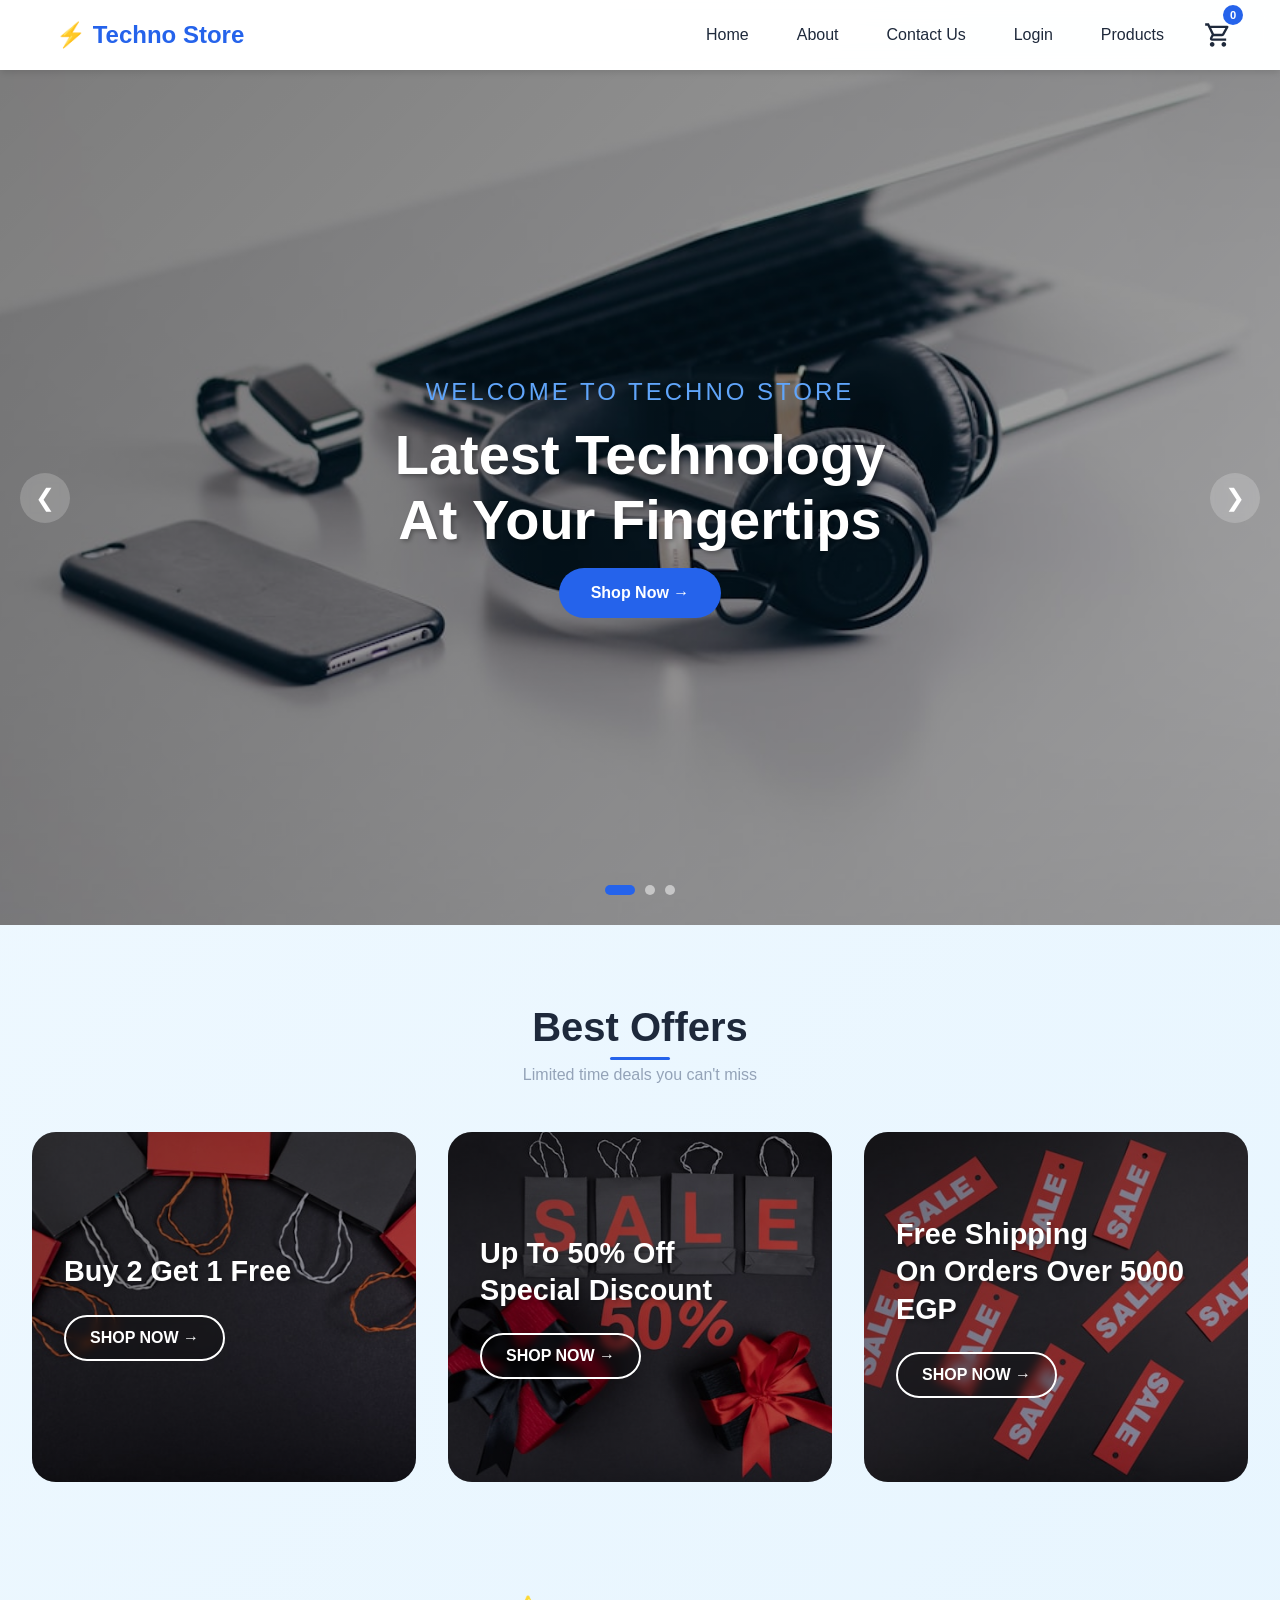
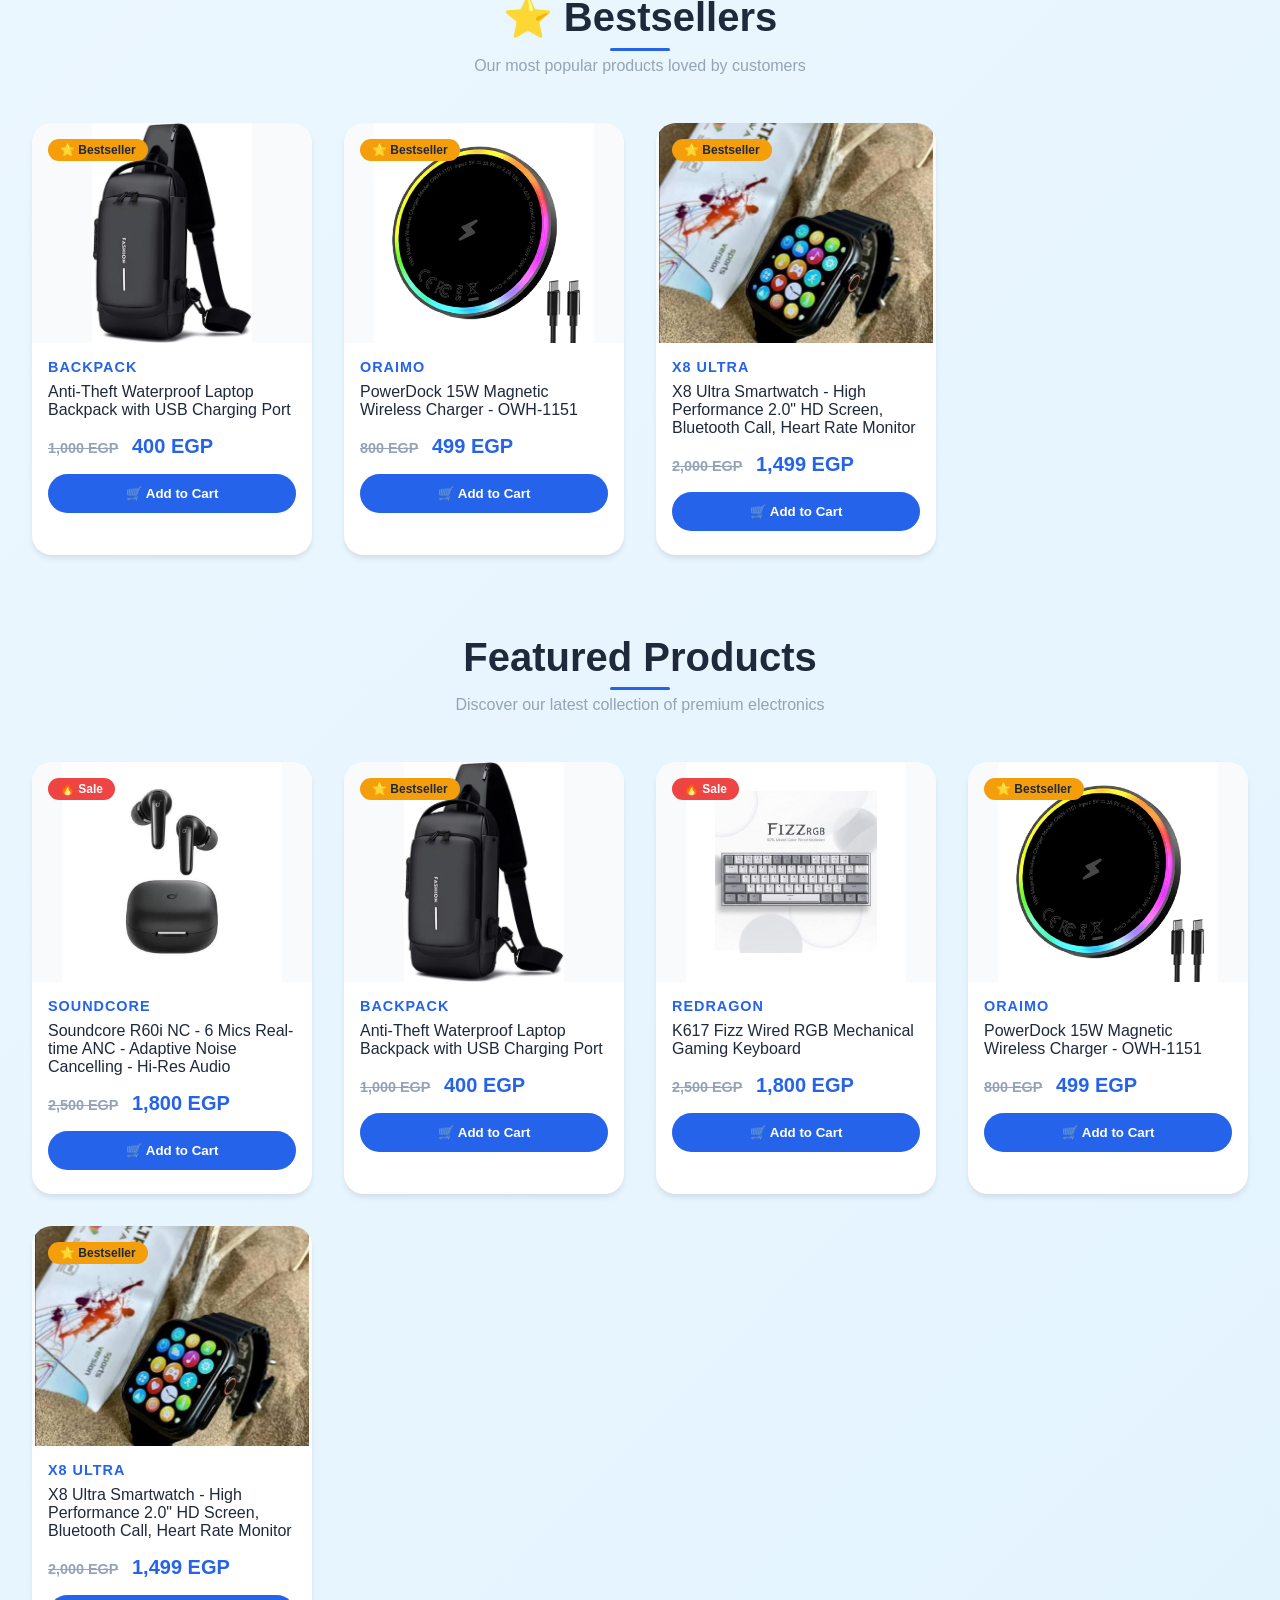
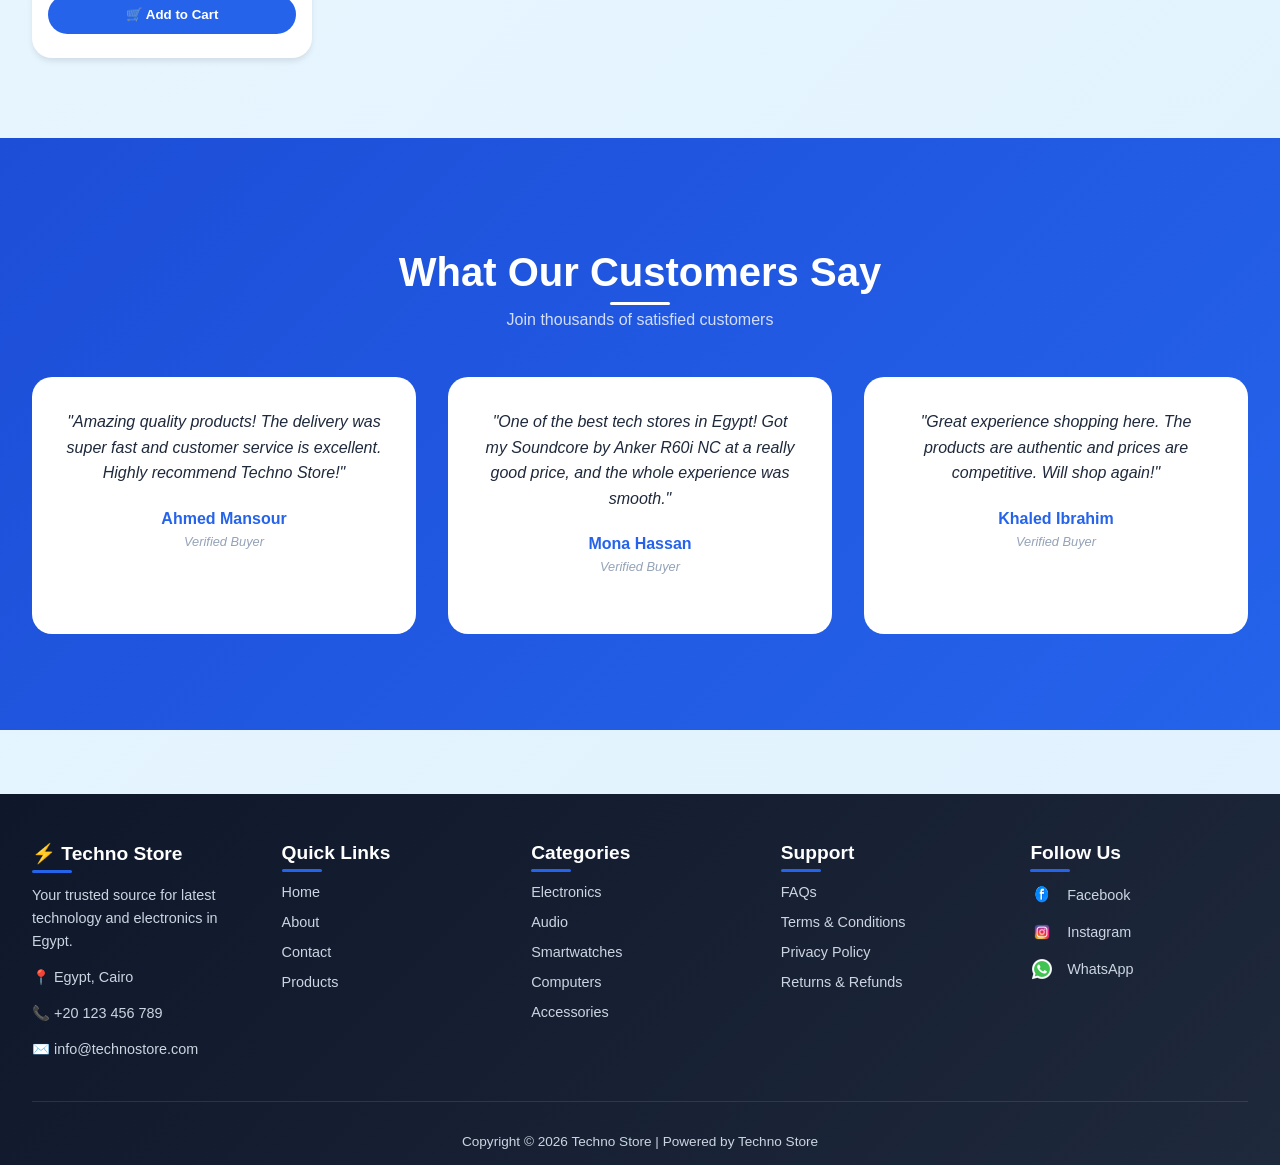
<file: index.html>
<!DOCTYPE html>
<html lang="en">
<head>
    <meta charset="UTF-8">
    <meta name="viewport" content="width=device-width, initial-scale=1.0">
    <title>Techno Store | Latest Technology</title>
    <link rel="icon" href="data:image/svg+xml,<svg xmlns=%22http://www.w3.org/2000/svg%22 viewBox=%220 0 100 100%22><text y=%22.9em%22 font-size=%2290%22>⚡</text></svg>">
    <link rel="stylesheet" href="css/style.css">
</head>
<body>
    <nav>
        <ul class="menu">
            <li onclick="hidemenu()" class="menu-btn"><button><svg xmlns="http://www.w3.org/2000/svg" viewBox="0 -960 960 960" width="28px"><path d="m256-200-56-56 224-224-224-224 56-56 224 224 224-224 56 56-224 224 224 224-56 56-224-224-224 224Z"/></svg></button></li>
            <li><a href="index.html">Home</a></li>
            <li><a href="about.html">About</a></li>
            <li><a href="contact.html">Contact Us</a></li>
            <li><a href="login.html">Login</a></li>
            <li><a href="products.html">Products</a></li>
            <li><div class="cart" onclick="openCart()">
                <svg xmlns="http://www.w3.org/2000/svg" height="24px" viewBox="0 -960 960 960" width="24px" fill="currentColor">
                    <path d="M223.5-103.5Q200-127 200-160t23.5-56.5Q247-240 280-240t56.5 23.5Q360-193 360-160t-23.5 56.5Q313-80 280-80t-56.5-23.5Zm400 0Q600-127 600-160t23.5-56.5Q647-240 680-240t56.5 23.5Q760-193 760-160t-23.5 56.5Q713-80 680-80t-56.5-23.5ZM246-720l96 200h280l110-200H246Zm-38-80h590q23 0 35 20.5t1 41.5L692-482q-11 20-29.5 31T622-440H324l-44 80h480v80H280q-45 0-68-39.5t-2-78.5l54-98-144-304H40v-80h130l38 80Zm134 280h280-280Z"/>
                </svg>
                <span class="quantity">0</span>
            </div></li>
        </ul>
        <ul>
            <li><a href="index.html"><span style="font-size: 1.5rem; font-weight: bold; color: var(--primary);">⚡ Techno Store</span></a></li>
            <li class="hideOnMob"><a href="index.html">Home</a></li>
            <li class="hideOnMob"><a href="about.html">About</a></li>
            <li class="hideOnMob"><a href="contact.html">Contact Us</a></li>
            <li class="hideOnMob"><a href="login.html">Login</a></li>
            <li class="hideOnMob"><a href="products.html">Products</a></li>
            <li class="hideOnMob"><div class="cart" onclick="openCart()">
                <svg xmlns="http://www.w3.org/2000/svg" height="28px" viewBox="0 -960 960 960" width="28px" fill="currentColor">
                    <path d="M223.5-103.5Q200-127 200-160t23.5-56.5Q247-240 280-240t56.5 23.5Q360-193 360-160t-23.5 56.5Q313-80 280-80t-56.5-23.5Zm400 0Q600-127 600-160t23.5-56.5Q647-240 680-240t56.5 23.5Q760-193 760-160t-23.5 56.5Q713-80 680-80t-56.5-23.5ZM246-720l96 200h280l110-200H246Zm-38-80h590q23 0 35 20.5t1 41.5L692-482q-11 20-29.5 31T622-440H324l-44 80h480v80H280q-45 0-68-39.5t-2-78.5l54-98-144-304H40v-80h130l38 80Zm134 280h280-280Z"/>
                </svg>
                <span class="quantity">0</span>
            </div></li>
            <li onclick="showmenu()" class="menu-btn"><button><svg xmlns="http://www.w3.org/2000/svg" viewBox="0 -960 960 960" width="28px"><path d="M120-240v-80h720v80H120Zm0-200v-80h720v80H120Zm0-200v-80h720v80H120Z"/></svg></button></li>
        </ul>
    </nav>

    <!-- Hero Slider Section -->
    <section class="hero">
        <div class="hero-slider" id="slider">
            <div class="slide active"><img src="" alt="Latest Technology"></div>
            <div class="slide"><img src="" alt="Premium Electronics"></div>
            <div class="slide"><img src="" alt="Smart Devices"></div>
        </div>
        <button class="slider-arrow prev" id="prevSlide">❮</button>
        <button class="slider-arrow next" id="nextSlide">❯</button>
        <div class="slider-dots" id="sliderDots"></div>
        <div class="overlay"></div>
        <div class="hero-content fade-up">
            <p class="hero-subtitle">Welcome to Techno Store</p>
            <h1>Latest Technology<br>At Your Fingertips</h1>
            <a href="products.html" class="btn">Shop Now →</a>
        </div>
    </section>

    <!-- Promo Banners -->
     <div class="promo-section">
    <div class="section-header">
        <h2>Best Offers</h2>
        <p class="section-subtitle">Limited time deals you can't miss</p>
    </div>
    
    <div class="promo-grid">
        <div class="promo-card promo-card--blue">
            <div class="promo-overlay"></div>
            <div class="promo-content">
                <h3>Buy 2 Get 1 Free</h3>
                <a href="products.html" class="promo-btn">SHOP NOW →</a>
            </div>
        </div>
        
        <div class="promo-card promo-card--teal">
            <div class="promo-overlay"></div>
            <div class="promo-content">
                <h3>Up To 50% Off<br>Special Discount</h3>
                <a href="products.html" class="promo-btn">SHOP NOW →</a>
            </div>
        </div>
        
        <div class="promo-card promo-card--cyan">
            <div class="promo-overlay"></div>
            <div class="promo-content">
                <h3>Free Shipping<br>On Orders Over 5000 EGP</h3>
                <a href="products.html" class="promo-btn">SHOP NOW →</a>
            </div>
        </div>
    </div>
</div>

    <!-- Bestsellers Section -->
    <div class="section-header">
        <h2>⭐ Bestsellers</h2>
        <p class="section-subtitle">Our most popular products loved by customers</p>
    </div>
    <div class="products-grid" id="bestsellers-grid"></div>

    <!-- All Products Section -->
    <div class="section-header">
        <h2>Featured Products</h2>
        <p class="section-subtitle">Discover our latest collection of premium electronics</p>
    </div>
    <div class="list"></div>

    <!-- Testimonials Section -->
    <div class="testimonials">
        <div class="section-header">
            <h2>What Our Customers Say</h2>
            <p class="section-subtitle">Join thousands of satisfied customers</p>
        </div>
        <div class="testimonials-grid">
            <div class="testimonial-card">
                <p>"Amazing quality products! The delivery was super fast and customer service is excellent. Highly recommend Techno Store!"</p>
                <h4>Ahmed Mansour</h4>
                <p class="title">Verified Buyer</p>
            </div>
            <div class="testimonial-card">
                <p>"One of the best tech stores in Egypt!
                    Got my Soundcore by Anker R60i NC at a really good price, and the whole experience was smooth."</p>
                <h4>Mona Hassan</h4>
                <p class="title">Verified Buyer</p>
            </div>
            <div class="testimonial-card">
                <p>"Great experience shopping here. The products are authentic and prices are competitive. Will shop again!"</p>
                <h4>Khaled Ibrahim</h4>
                <p class="title">Verified Buyer</p>
            </div>
        </div>
    </div>

    <!-- Shopping Cart Sidebar -->
    <div class="carttap">
        <h2>Shopping Cart</h2>
        <ul class="listcards"></ul>
        <div class="btn">
            <button class="close" onclick="closeCart()">Close</button>
            <div><h3>Total: </h3><div class="total">0</div> EGP</div>
            <button class="check" onclick="window.location.href='checkout.html'">Check Out</button>
        </div>
    </div>

    <!-- Footer -->
    <footer>
        <div class="footer-content">
            <div class="footer-section">
                <h3>⚡ Techno Store</h3>
                <p>Your trusted source for latest technology and electronics in Egypt.</p>
                <div class="footer-contact">
                    <p>📍 Egypt, Cairo</p>
                    <p>📞 +20 123 456 789</p>
                    <p>✉️ info@technostore.com</p>
                </div>
            </div>
            
            <div class="footer-section">
                <h3>Quick Links</h3>
                <ul>
                    <li><a href="index.html">Home</a></li>
                    <li><a href="about.html">About</a></li>
                    <li><a href="contact.html">Contact</a></li>
                    <li><a href="products.html">Products</a></li>
                </ul>
            </div>
            
            <div class="footer-section">
                <h3>Categories</h3>
                <ul>
                    <li><a href="products.html">Electronics</a></li>
                    <li><a href="products.html">Audio</a></li>
                    <li><a href="products.html">Smartwatches</a></li>
                    <li><a href="products.html">Computers</a></li>
                    <li><a href="products.html">Accessories</a></li>
                </ul>
            </div>
            
            <div class="footer-section">
                <h3>Support</h3>
                <ul>
                    <li><a href="#">FAQs</a></li>
                    <li><a href="#">Terms & Conditions</a></li>
                    <li><a href="#">Privacy Policy</a></li>
                    <li><a href="#">Returns & Refunds</a></li>
                </ul>
            </div>
            
            <div class="footer-section">
                <h3>Follow Us</h3>
                <div class="social-links">
                    <a href="#" class="social-link">
                        <img src="images/facebook-logo-icon-social-web-button-free-png.png" alt="Facebook" width="24">
                        <span>Facebook</span>
                    </a>
                    <a href="#" class="social-link">
                        <img src="images/instagram-logo-instagram-icon-transparent-free-png.webp" alt="Instagram" width="24">
                        <span>Instagram</span>
                    </a>
                    <a href="#" class="social-link">
                        <img src="images/icons8-whatsapp-96.png" alt="WhatsApp" width="24">
                        <span>WhatsApp</span>
                    </a>
                </div>
            </div>
        </div>
        <div class="footer-bottom">
            <p>Copyright © 2026 Techno Store | Powered by Techno Store</p>
        </div>
    </footer>
    <script src="js/script.js"></script>
</body>
</html>
</file>
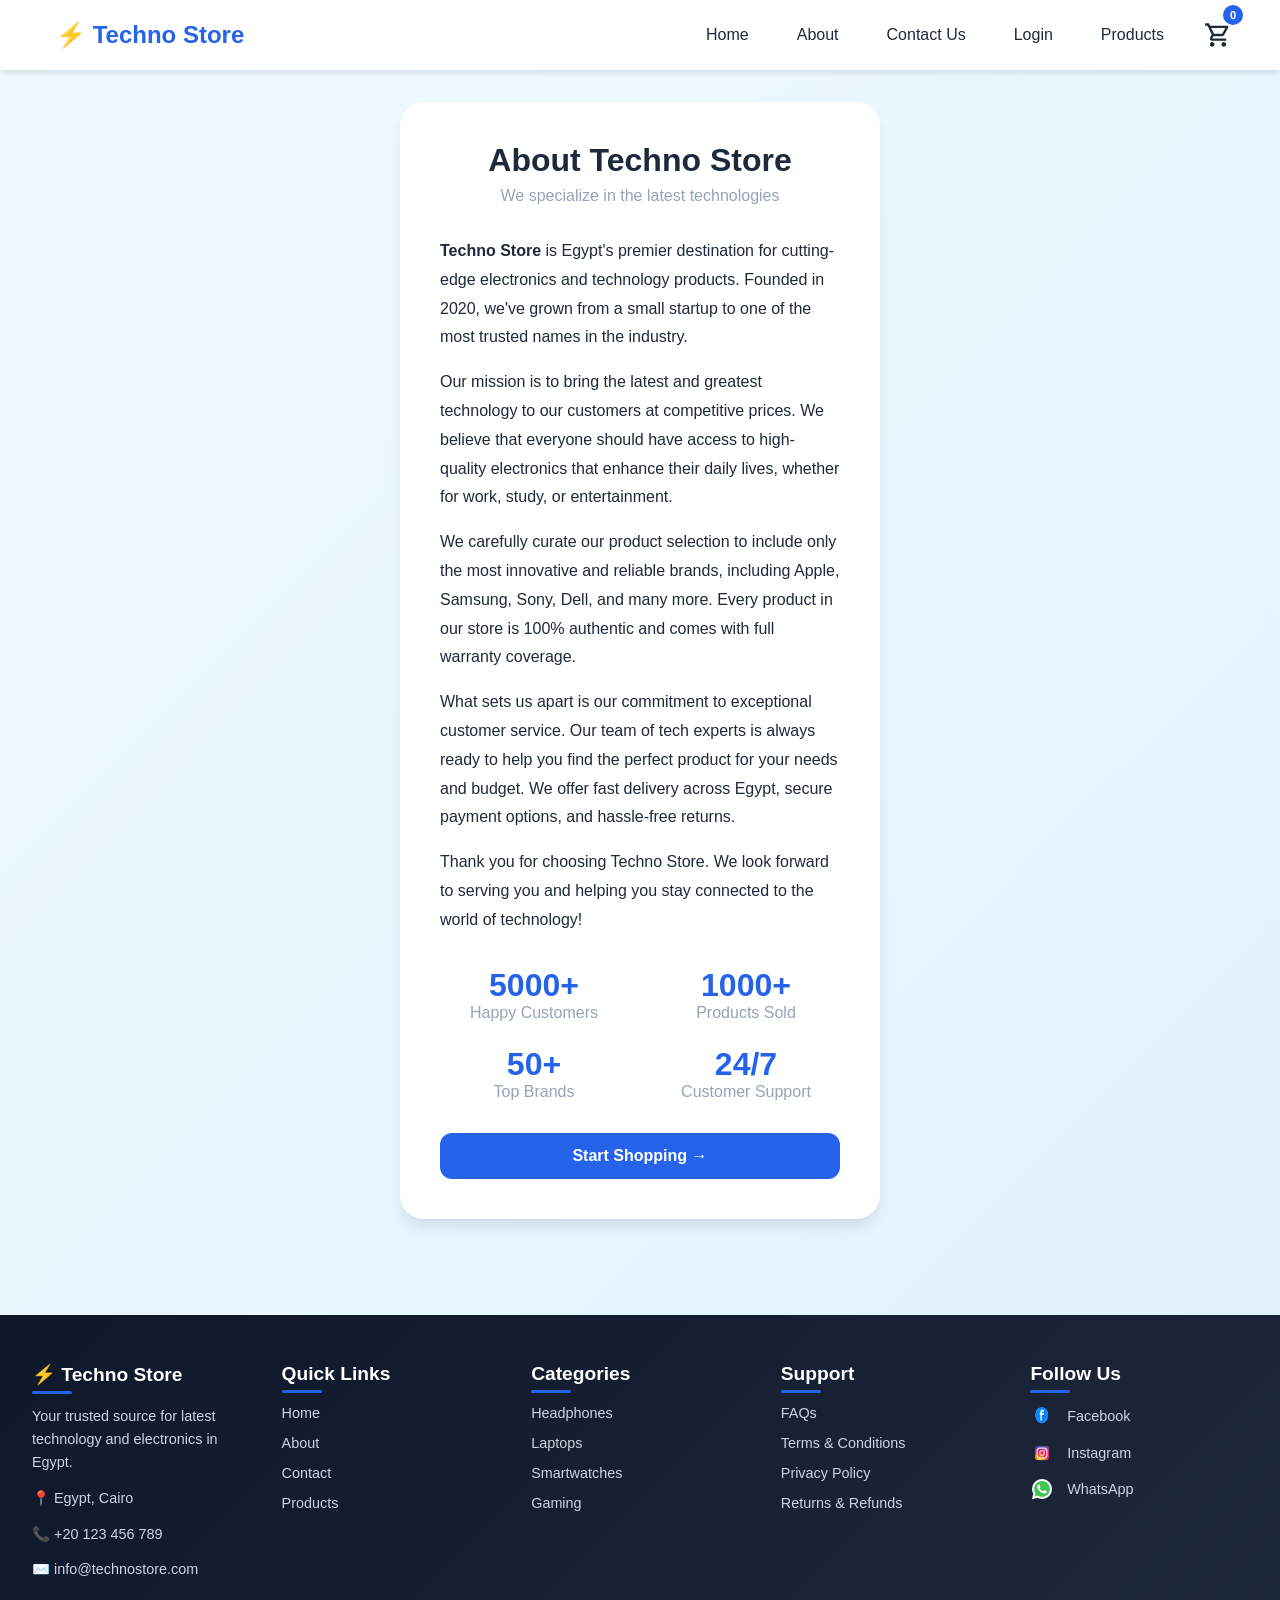
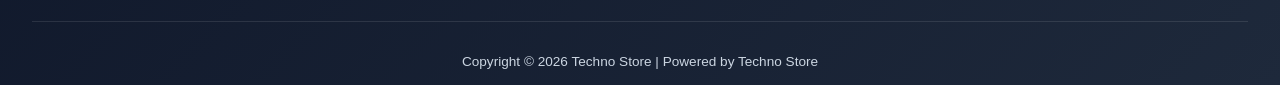
<file: about.html>
<!DOCTYPE html>
<html lang="en">
<head>
    <meta charset="UTF-8">
    <meta name="viewport" content="width=device-width, initial-scale=1.0">
    <title>Techno Store | About Us</title>
    <link rel="icon" href="data:image/svg+xml,<svg xmlns=%22http://www.w3.org/2000/svg%22 viewBox=%220 0 100 100%22><text y=%22.9em%22 font-size=%2290%22>⚡</text></svg>">
    <link rel="stylesheet" href="css/style.css">
</head>
<body>
    <nav>
        <ul class="menu">
            <li onclick="hidemenu()" class="menu-btn"><button><svg xmlns="http://www.w3.org/2000/svg" viewBox="0 -960 960 960" width="28px"><path d="m256-200-56-56 224-224-224-224 56-56 224 224 224-224 56 56-224 224 224 224-56 56-224-224-224 224Z"/></svg></button></li>
            <li><a href="index.html">Home</a></li>
            <li><a href="about.html">About</a></li>
            <li><a href="contact.html">Contact Us</a></li>
            <li><a href="login.html">Login</a></li>
            <li><a href="products.html">Products</a></li>
            <li><div class="cart" onclick="openCart()">
                <svg xmlns="http://www.w3.org/2000/svg" height="24px" viewBox="0 -960 960 960" width="24px" fill="currentColor">
                    <path d="M223.5-103.5Q200-127 200-160t23.5-56.5Q247-240 280-240t56.5 23.5Q360-193 360-160t-23.5 56.5Q313-80 280-80t-56.5-23.5Zm400 0Q600-127 600-160t23.5-56.5Q647-240 680-240t56.5 23.5Q760-193 760-160t-23.5 56.5Q713-80 680-80t-56.5-23.5ZM246-720l96 200h280l110-200H246Zm-38-80h590q23 0 35 20.5t1 41.5L692-482q-11 20-29.5 31T622-440H324l-44 80h480v80H280q-45 0-68-39.5t-2-78.5l54-98-144-304H40v-80h130l38 80Zm134 280h280-280Z"/>
                </svg>
                <span class="quantity">0</span>
            </div></li>
        </ul>
        <ul>
            <li><a href="index.html"><span style="font-size: 1.5rem; font-weight: bold; color: var(--primary);">⚡ Techno Store</span></a></li>
            <li class="hideOnMob"><a href="index.html">Home</a></li>
            <li class="hideOnMob"><a href="about.html">About</a></li>
            <li class="hideOnMob"><a href="contact.html">Contact Us</a></li>
            <li class="hideOnMob"><a href="login.html">Login</a></li>
            <li class="hideOnMob"><a href="products.html">Products</a></li>
            <li class="hideOnMob"><div class="cart" onclick="openCart()">
                <svg xmlns="http://www.w3.org/2000/svg" height="28px" viewBox="0 -960 960 960" width="28px" fill="currentColor">
                    <path d="M223.5-103.5Q200-127 200-160t23.5-56.5Q247-240 280-240t56.5 23.5Q360-193 360-160t-23.5 56.5Q313-80 280-80t-56.5-23.5Zm400 0Q600-127 600-160t23.5-56.5Q647-240 680-240t56.5 23.5Q760-193 760-160t-23.5 56.5Q713-80 680-80t-56.5-23.5ZM246-720l96 200h280l110-200H246Zm-38-80h590q23 0 35 20.5t1 41.5L692-482q-11 20-29.5 31T622-440H324l-44 80h480v80H280q-45 0-68-39.5t-2-78.5l54-98-144-304H40v-80h130l38 80Zm134 280h280-280Z"/>
                </svg>
                <span class="quantity">0</span>
            </div></li>
            <li onclick="showmenu()" class="menu-btn"><button><svg xmlns="http://www.w3.org/2000/svg" viewBox="0 -960 960 960" width="28px"><path d="M120-240v-80h720v80H120Zm0-200v-80h720v80H120Zm0-200v-80h720v80H120Z"/></svg></button></li>
        </ul>
    </nav>

    <div class="about">
        <div class="about-container">
            <h2>About Techno Store</h2>
            <p class="subtitle">We specialize in the latest technologies</p>
            <div class="about-content">
                <p><strong>Techno Store</strong> is Egypt's premier destination for cutting-edge electronics and technology products. Founded in 2020, we've grown from a small startup to one of the most trusted names in the industry.</p>
                
                <p>Our mission is to bring the latest and greatest technology to our customers at competitive prices. We believe that everyone should have access to high-quality electronics that enhance their daily lives, whether for work, study, or entertainment.</p>
                
                <p>We carefully curate our product selection to include only the most innovative and reliable brands, including Apple, Samsung, Sony, Dell, and many more. Every product in our store is 100% authentic and comes with full warranty coverage.</p>
                
                <p>What sets us apart is our commitment to exceptional customer service. Our team of tech experts is always ready to help you find the perfect product for your needs and budget. We offer fast delivery across Egypt, secure payment options, and hassle-free returns.</p>
                
                <p>Thank you for choosing Techno Store. We look forward to serving you and helping you stay connected to the world of technology!</p>
            </div>
            
            <div class="about-stats">
                <div class="stat">
                    <h3>5000+</h3>
                    <p>Happy Customers</p>
                </div>
                <div class="stat">
                    <h3>1000+</h3>
                    <p>Products Sold</p>
                </div>
                <div class="stat">
                    <h3>50+</h3>
                    <p>Top Brands</p>
                </div>
                <div class="stat">
                    <h3>24/7</h3>
                    <p>Customer Support</p>
                </div>
            </div>
            
            <a href="products.html" class="action-btn">Start Shopping →</a>
        </div>
    </div>

    <!-- Shopping Cart Sidebar -->
    <div class="carttap">
        <h2>Shopping Cart</h2>
        <ul class="listcards"></ul>
        <div class="btn">
            <button class="close" onclick="closeCart()">Close</button>
            <div><h3>Total: </h3><div class="total">0</div> EGP</div>
            <button class="check" onclick="window.location.href='checkout.html'">Check Out</button>
        </div>
    </div>

    <!-- Footer -->
    <footer>
        <div class="footer-content">
            <div class="footer-section">
                <h3>⚡ Techno Store</h3>
                <p>Your trusted source for latest technology and electronics in Egypt.</p>
                <div class="footer-contact">
                    <p>📍 Egypt, Cairo</p>
                    <p>📞 +20 123 456 789</p>
                    <p>✉️ info@technostore.com</p>
                </div>
            </div>
            
            <div class="footer-section">
                <h3>Quick Links</h3>
                <ul>
                    <li><a href="index.html">Home</a></li>
                    <li><a href="about.html">About</a></li>
                    <li><a href="contact.html">Contact</a></li>
                    <li><a href="products.html">Products</a></li>
                </ul>
            </div>
            
            <div class="footer-section">
                <h3>Categories</h3>
                <ul>
                    <li><a href="products.html">Headphones</a></li>
                    <li><a href="products.html">Laptops</a></li>
                    <li><a href="products.html">Smartwatches</a></li>
                    <li><a href="products.html">Gaming</a></li>
                </ul>
            </div>
            
            <div class="footer-section">
                <h3>Support</h3>
                <ul>
                    <li><a href="#">FAQs</a></li>
                    <li><a href="#">Terms & Conditions</a></li>
                    <li><a href="#">Privacy Policy</a></li>
                    <li><a href="#">Returns & Refunds</a></li>
                </ul>
            </div>
            
            <div class="footer-section">
                <h3>Follow Us</h3>
                <div class="social-links">
                    <a href="#" class="social-link">
                        <img src="images/facebook-logo-icon-social-web-button-free-png.png" alt="Facebook" width="24">
                        <span>Facebook</span>
                    </a>
                    <a href="#" class="social-link">
                        <img src="images/instagram-logo-instagram-icon-transparent-free-png.webp" alt="Instagram" width="24">
                        <span>Instagram</span>
                    </a>
                    <a href="#" class="social-link">
                        <img src="images/icons8-whatsapp-96.png" alt="WhatsApp" width="24">
                        <span>WhatsApp</span>
                    </a>
                </div>
            </div>
        </div>
        <div class="footer-bottom">
            <p>Copyright © 2026 Techno Store | Powered by Techno Store</p>
        </div>
    </footer>
    <script src="js/script.js"></script>
</body>
</html>
</file>
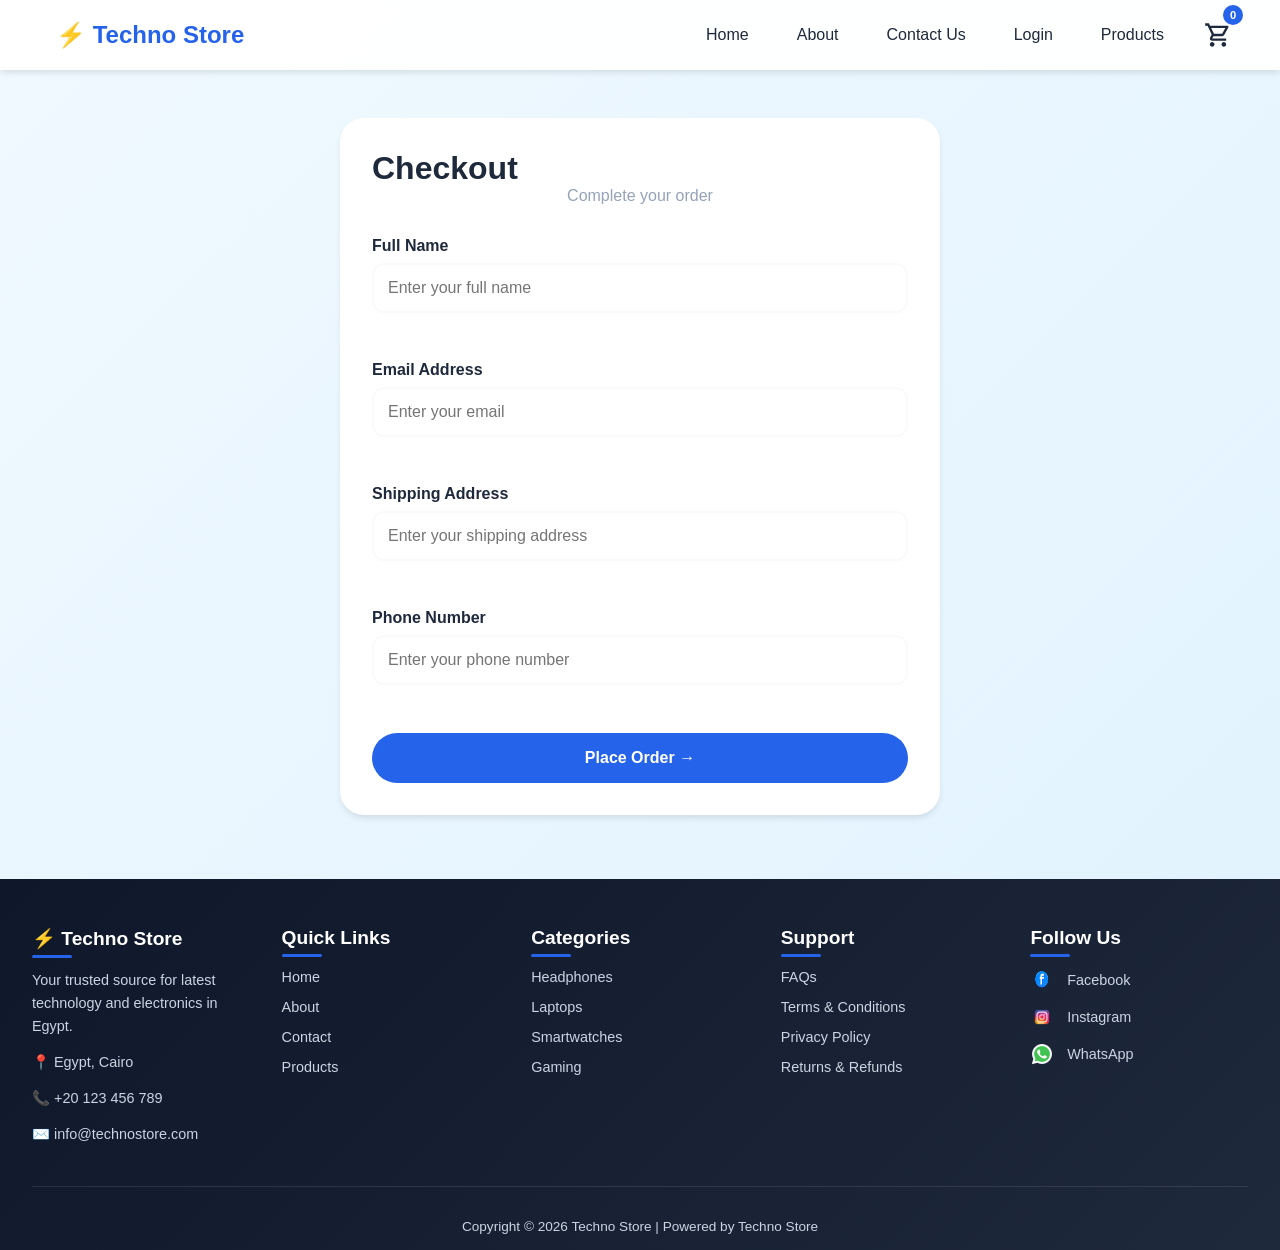
<file: checkout.html>
<!DOCTYPE html>
<html lang="en">
<head>
    <meta charset="UTF-8">
    <meta name="viewport" content="width=device-width, initial-scale=1.0">
    <title>Techno Store | Checkout</title>
    <link rel="icon" href="data:image/svg+xml,<svg xmlns=%22http://www.w3.org/2000/svg%22 viewBox=%220 0 100 100%22><text y=%22.9em%22 font-size=%2290%22>⚡</text></svg>">
    <link rel="stylesheet" href="css/style.css">
</head>
<body>
    <nav>
        <ul class="menu">
            <li onclick="hidemenu()" class="menu-btn"><button><svg xmlns="http://www.w3.org/2000/svg" viewBox="0 -960 960 960" width="28px"><path d="m256-200-56-56 224-224-224-224 56-56 224 224 224-224 56 56-224 224 224 224-56 56-224-224-224 224Z"/></svg></button></li>
            <li><a href="index.html">Home</a></li>
            <li><a href="about.html">About</a></li>
            <li><a href="contact.html">Contact Us</a></li>
            <li><a href="login.html">Login</a></li>
            <li><a href="products.html">Products</a></li>
            <li><div class="cart" onclick="openCart()">
                <svg xmlns="http://www.w3.org/2000/svg" height="24px" viewBox="0 -960 960 960" width="24px" fill="currentColor">
                    <path d="M223.5-103.5Q200-127 200-160t23.5-56.5Q247-240 280-240t56.5 23.5Q360-193 360-160t-23.5 56.5Q313-80 280-80t-56.5-23.5Zm400 0Q600-127 600-160t23.5-56.5Q647-240 680-240t56.5 23.5Q760-193 760-160t-23.5 56.5Q713-80 680-80t-56.5-23.5ZM246-720l96 200h280l110-200H246Zm-38-80h590q23 0 35 20.5t1 41.5L692-482q-11 20-29.5 31T622-440H324l-44 80h480v80H280q-45 0-68-39.5t-2-78.5l54-98-144-304H40v-80h130l38 80Zm134 280h280-280Z"/>
                </svg>
                <span class="quantity">0</span>
            </div></li>
        </ul>
        <ul>
            <li><a href="index.html"><span style="font-size: 1.5rem; font-weight: bold; color: var(--primary);">⚡ Techno Store</span></a></li>
            <li class="hideOnMob"><a href="index.html">Home</a></li>
            <li class="hideOnMob"><a href="about.html">About</a></li>
            <li class="hideOnMob"><a href="contact.html">Contact Us</a></li>
            <li class="hideOnMob"><a href="login.html">Login</a></li>
            <li class="hideOnMob"><a href="products.html">Products</a></li>
            <li class="hideOnMob"><div class="cart" onclick="openCart()">
                <svg xmlns="http://www.w3.org/2000/svg" height="28px" viewBox="0 -960 960 960" width="28px" fill="currentColor">
                    <path d="M223.5-103.5Q200-127 200-160t23.5-56.5Q247-240 280-240t56.5 23.5Q360-193 360-160t-23.5 56.5Q313-80 280-80t-56.5-23.5Zm400 0Q600-127 600-160t23.5-56.5Q647-240 680-240t56.5 23.5Q760-193 760-160t-23.5 56.5Q713-80 680-80t-56.5-23.5ZM246-720l96 200h280l110-200H246Zm-38-80h590q23 0 35 20.5t1 41.5L692-482q-11 20-29.5 31T622-440H324l-44 80h480v80H280q-45 0-68-39.5t-2-78.5l54-98-144-304H40v-80h130l38 80Zm134 280h280-280Z"/>
                </svg>
                <span class="quantity">0</span>
            </div></li>
            <li onclick="showmenu()" class="menu-btn"><button><svg xmlns="http://www.w3.org/2000/svg" viewBox="0 -960 960 960" width="28px"><path d="M120-240v-80h720v80H120Zm0-200v-80h720v80H120Zm0-200v-80h720v80H120Z"/></svg></button></li>
        </ul>
    </nav>

    <div class="checkout-page">
        <h1>Checkout</h1>
        <p class="subtitle">Complete your order</p>
        
        <form class="checkout-form" onsubmit="handleCheckout(event)">
            <div class="input-group">
                <label for="fullname">Full Name</label>
                <input type="text" id="fullname" placeholder="Enter your full name" required>
            </div>
            <div class="input-group">
                <label for="email">Email Address</label>
                <input type="email" id="email" placeholder="Enter your email" required>
            </div>
            <div class="input-group">
                <label for="address">Shipping Address</label>
                <input type="text" id="address" placeholder="Enter your shipping address" required>
            </div>
            <div class="input-group">
                <label for="phone">Phone Number</label>
                <input type="tel" id="phone" placeholder="Enter your phone number" required>
            </div>
            <button type="submit" class="btn">Place Order →</button>
        </form>
    </div>

    <!-- Shopping Cart Sidebar -->
    <div class="carttap">
        <h2>Shopping Cart</h2>
        <ul class="listcards"></ul>
        <div class="btn">
            <button class="close" onclick="closeCart()">Close</button>
            <div><h3>Total: </h3><div class="total">0</div> EGP</div>
            <button class="check" onclick="window.location.href='checkout.html'">Check Out</button>
        </div>
    </div>

    <!-- Footer -->
    <footer>
        <div class="footer-content">
            <div class="footer-section">
                <h3>⚡ Techno Store</h3>
                <p>Your trusted source for latest technology and electronics in Egypt.</p>
                <div class="footer-contact">
                    <p>📍 Egypt, Cairo</p>
                    <p>📞 +20 123 456 789</p>
                    <p>✉️ info@technostore.com</p>
                </div>
            </div>
            
            <div class="footer-section">
                <h3>Quick Links</h3>
                <ul>
                    <li><a href="index.html">Home</a></li>
                    <li><a href="about.html">About</a></li>
                    <li><a href="contact.html">Contact</a></li>
                    <li><a href="products.html">Products</a></li>
                </ul>
            </div>
            
            <div class="footer-section">
                <h3>Categories</h3>
                <ul>
                    <li><a href="products.html">Headphones</a></li>
                    <li><a href="products.html">Laptops</a></li>
                    <li><a href="products.html">Smartwatches</a></li>
                    <li><a href="products.html">Gaming</a></li>
                </ul>
            </div>
            
            <div class="footer-section">
                <h3>Support</h3>
                <ul>
                    <li><a href="#">FAQs</a></li>
                    <li><a href="#">Terms & Conditions</a></li>
                    <li><a href="#">Privacy Policy</a></li>
                    <li><a href="#">Returns & Refunds</a></li>
                </ul>
            </div>
            
            <div class="footer-section">
                <h3>Follow Us</h3>
                <div class="social-links">
                    <a href="#" class="social-link">
                        <img src="images/facebook-logo-icon-social-web-button-free-png.png" alt="Facebook" width="24">
                        <span>Facebook</span>
                    </a>
                    <a href="#" class="social-link">
                        <img src="images/instagram-logo-instagram-icon-transparent-free-png.webp" alt="Instagram" width="24">
                        <span>Instagram</span>
                    </a>
                    <a href="#" class="social-link">
                        <img src="images/icons8-whatsapp-96.png" alt="WhatsApp" width="24">
                        <span>WhatsApp</span>
                    </a>
                </div>
            </div>
        </div>
        <div class="footer-bottom">
            <p>Copyright © 2026 Techno Store | Powered by Techno Store</p>
        </div>
    </footer>
    <script src="js/script.js"></script>
</body>
</html>
</file>
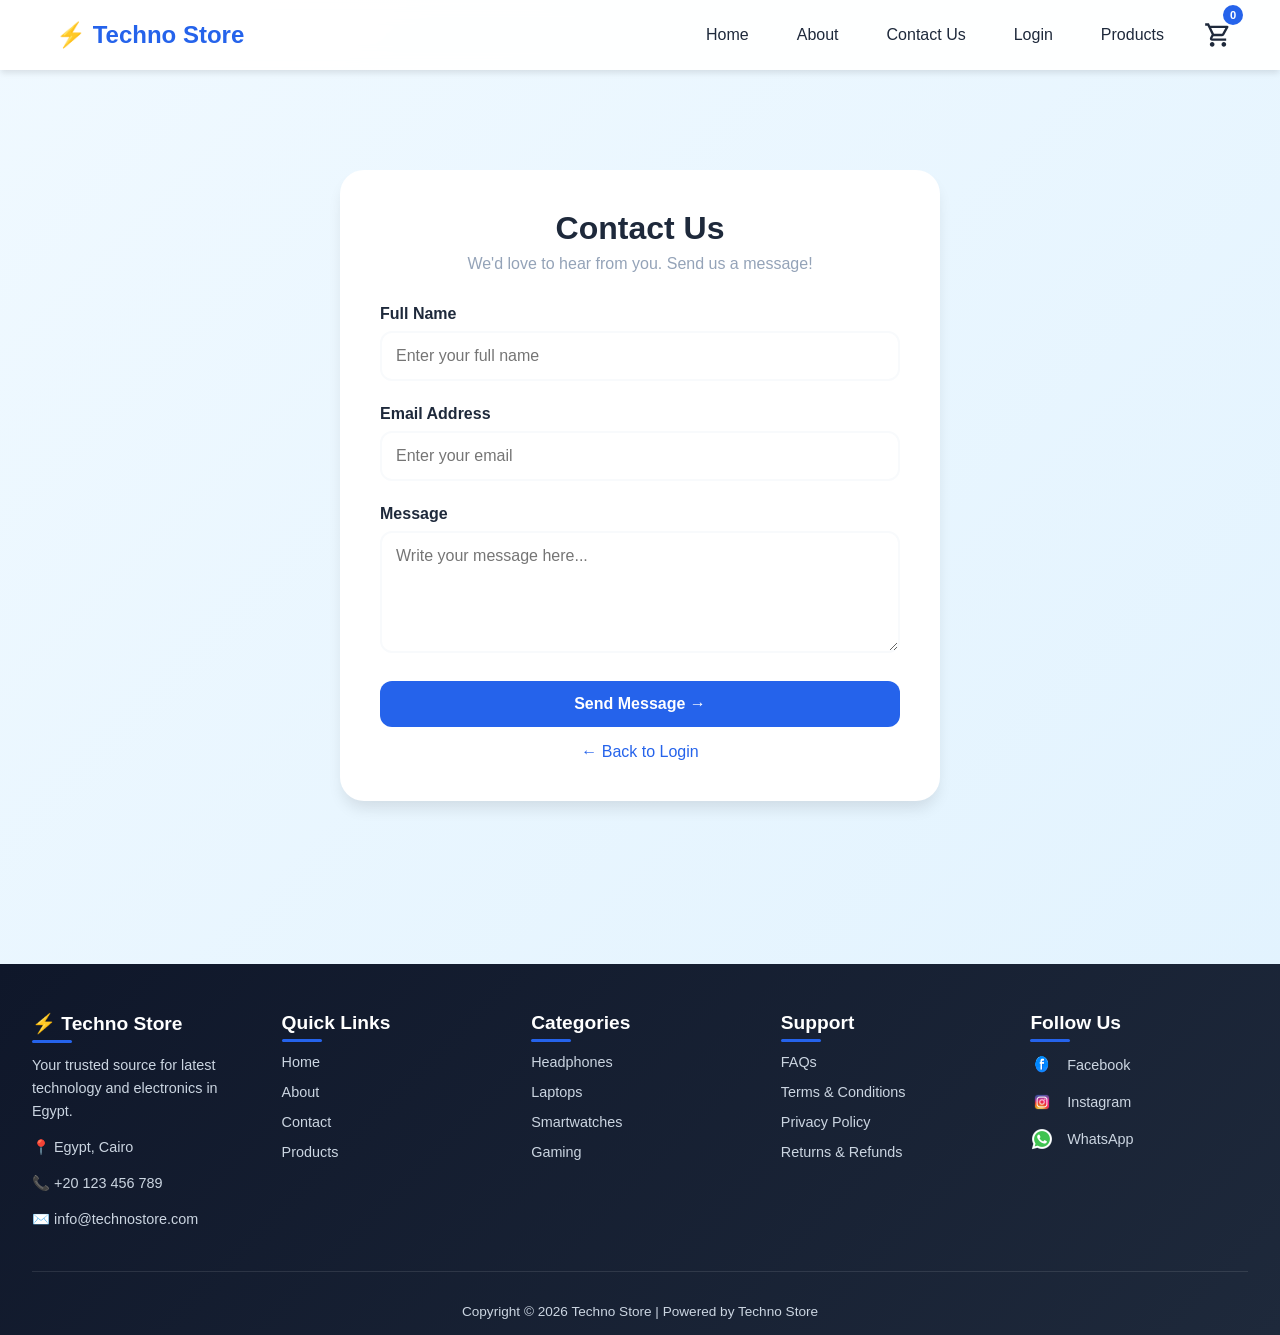
<file: contact.html>
<!DOCTYPE html>
<html lang="en">
<head>
    <meta charset="UTF-8">
    <meta name="viewport" content="width=device-width, initial-scale=1.0">
    <title>Techno Store | Contact Us</title>
    <link rel="icon" href="data:image/svg+xml,<svg xmlns=%22http://www.w3.org/2000/svg%22 viewBox=%220 0 100 100%22><text y=%22.9em%22 font-size=%2290%22>⚡</text></svg>">
    <link rel="stylesheet" href="css/style.css">
</head>
<body>
    <nav>
        <ul class="menu">
            <li onclick="hidemenu()" class="menu-btn"><button><svg xmlns="http://www.w3.org/2000/svg" viewBox="0 -960 960 960" width="28px"><path d="m256-200-56-56 224-224-224-224 56-56 224 224 224-224 56 56-224 224 224 224-56 56-224-224-224 224Z"/></svg></button></li>
            <li><a href="index.html">Home</a></li>
            <li><a href="about.html">About</a></li>
            <li><a href="contact.html">Contact Us</a></li>
            <li><a href="login.html">Login</a></li>
            <li><a href="products.html">Products</a></li>
            <li><div class="cart" onclick="openCart()">
                <svg xmlns="http://www.w3.org/2000/svg" height="24px" viewBox="0 -960 960 960" width="24px" fill="currentColor">
                    <path d="M223.5-103.5Q200-127 200-160t23.5-56.5Q247-240 280-240t56.5 23.5Q360-193 360-160t-23.5 56.5Q313-80 280-80t-56.5-23.5Zm400 0Q600-127 600-160t23.5-56.5Q647-240 680-240t56.5 23.5Q760-193 760-160t-23.5 56.5Q713-80 680-80t-56.5-23.5ZM246-720l96 200h280l110-200H246Zm-38-80h590q23 0 35 20.5t1 41.5L692-482q-11 20-29.5 31T622-440H324l-44 80h480v80H280q-45 0-68-39.5t-2-78.5l54-98-144-304H40v-80h130l38 80Zm134 280h280-280Z"/>
                </svg>
                <span class="quantity">0</span>
            </div></li>
        </ul>
        <ul>
            <li><a href="index.html"><span style="font-size: 1.5rem; font-weight: bold; color: var(--primary);">⚡ Techno Store</span></a></li>
            <li class="hideOnMob"><a href="index.html">Home</a></li>
            <li class="hideOnMob"><a href="about.html">About</a></li>
            <li class="hideOnMob"><a href="contact.html">Contact Us</a></li>
            <li class="hideOnMob"><a href="login.html">Login</a></li>
            <li class="hideOnMob"><a href="products.html">Products</a></li>
            <li class="hideOnMob"><div class="cart" onclick="openCart()">
                <svg xmlns="http://www.w3.org/2000/svg" height="28px" viewBox="0 -960 960 960" width="28px" fill="currentColor">
                    <path d="M223.5-103.5Q200-127 200-160t23.5-56.5Q247-240 280-240t56.5 23.5Q360-193 360-160t-23.5 56.5Q313-80 280-80t-56.5-23.5Zm400 0Q600-127 600-160t23.5-56.5Q647-240 680-240t56.5 23.5Q760-193 760-160t-23.5 56.5Q713-80 680-80t-56.5-23.5ZM246-720l96 200h280l110-200H246Zm-38-80h590q23 0 35 20.5t1 41.5L692-482q-11 20-29.5 31T622-440H324l-44 80h480v80H280q-45 0-68-39.5t-2-78.5l54-98-144-304H40v-80h130l38 80Zm134 280h280-280Z"/>
                </svg>
                <span class="quantity">0</span>
            </div></li>
            <li onclick="showmenu()" class="menu-btn"><button><svg xmlns="http://www.w3.org/2000/svg" viewBox="0 -960 960 960" width="28px"><path d="M120-240v-80h720v80H120Zm0-200v-80h720v80H120Zm0-200v-80h720v80H120Z"/></svg></button></li>
        </ul>
    </nav>

    <div class="contact">
        <div class="contact-container">
            <h2>Contact Us</h2>
            <p class="subtitle">We'd love to hear from you. Send us a message!</p>
            <form onsubmit="handleContact(event)">
                <div class="input-group">
                    <label for="name">Full Name</label>
                    <input type="text" id="name" name="name" placeholder="Enter your full name" required>
                </div>
                <div class="input-group">
                    <label for="email">Email Address</label>
                    <input type="email" id="email" name="email" placeholder="Enter your email" required>
                </div>
                <div class="input-group">
                    <label for="message">Message</label>
                    <textarea id="message" name="message" rows="5" placeholder="Write your message here..." required></textarea>
                </div>
                <button type="submit" class="action-btn">Send Message →</button>
                <a href="login.html" class="back-link">← Back to Login</a>
            </form>
        </div>
    </div>

    <!-- Shopping Cart Sidebar -->
    <div class="carttap">
        <h2>Shopping Cart</h2>
        <ul class="listcards"></ul>
        <div class="btn">
            <button class="close" onclick="closeCart()">Close</button>
            <div><h3>Total: </h3><div class="total">0</div> EGP</div>
            <button class="check" onclick="window.location.href='checkout.html'">Check Out</button>
        </div>
    </div>

    <!-- Footer -->
    <footer>
        <div class="footer-content">
            <div class="footer-section">
                <h3>⚡ Techno Store</h3>
                <p>Your trusted source for latest technology and electronics in Egypt.</p>
                <div class="footer-contact">
                    <p>📍 Egypt, Cairo</p>
                    <p>📞 +20 123 456 789</p>
                    <p>✉️ info@technostore.com</p>
                </div>
            </div>
            
            <div class="footer-section">
                <h3>Quick Links</h3>
                <ul>
                    <li><a href="index.html">Home</a></li>
                    <li><a href="about.html">About</a></li>
                    <li><a href="contact.html">Contact</a></li>
                    <li><a href="products.html">Products</a></li>
                </ul>
            </div>
            
            <div class="footer-section">
                <h3>Categories</h3>
                <ul>
                    <li><a href="products.html">Headphones</a></li>
                    <li><a href="products.html">Laptops</a></li>
                    <li><a href="products.html">Smartwatches</a></li>
                    <li><a href="products.html">Gaming</a></li>
                </ul>
            </div>
            
            <div class="footer-section">
                <h3>Support</h3>
                <ul>
                    <li><a href="#">FAQs</a></li>
                    <li><a href="#">Terms & Conditions</a></li>
                    <li><a href="#">Privacy Policy</a></li>
                    <li><a href="#">Returns & Refunds</a></li>
                </ul>
            </div>
            
            <div class="footer-section">
                <h3>Follow Us</h3>
                <div class="social-links">
                    <a href="#" class="social-link">
                        <img src="images/facebook-logo-icon-social-web-button-free-png.png" alt="Facebook" width="24">
                        <span>Facebook</span>
                    </a>
                    <a href="#" class="social-link">
                        <img src="images/instagram-logo-instagram-icon-transparent-free-png.webp" alt="Instagram" width="24">
                        <span>Instagram</span>
                    </a>
                    <a href="#" class="social-link">
                        <img src="images/icons8-whatsapp-96.png" alt="WhatsApp" width="24">
                        <span>WhatsApp</span>
                    </a>
                </div>
            </div>
        </div>
        <div class="footer-bottom">
            <p>Copyright © 2026 Techno Store | Powered by Techno Store</p>
        </div>
    </footer>
    <script src="js/script.js"></script>
</body>
</html>
</file>
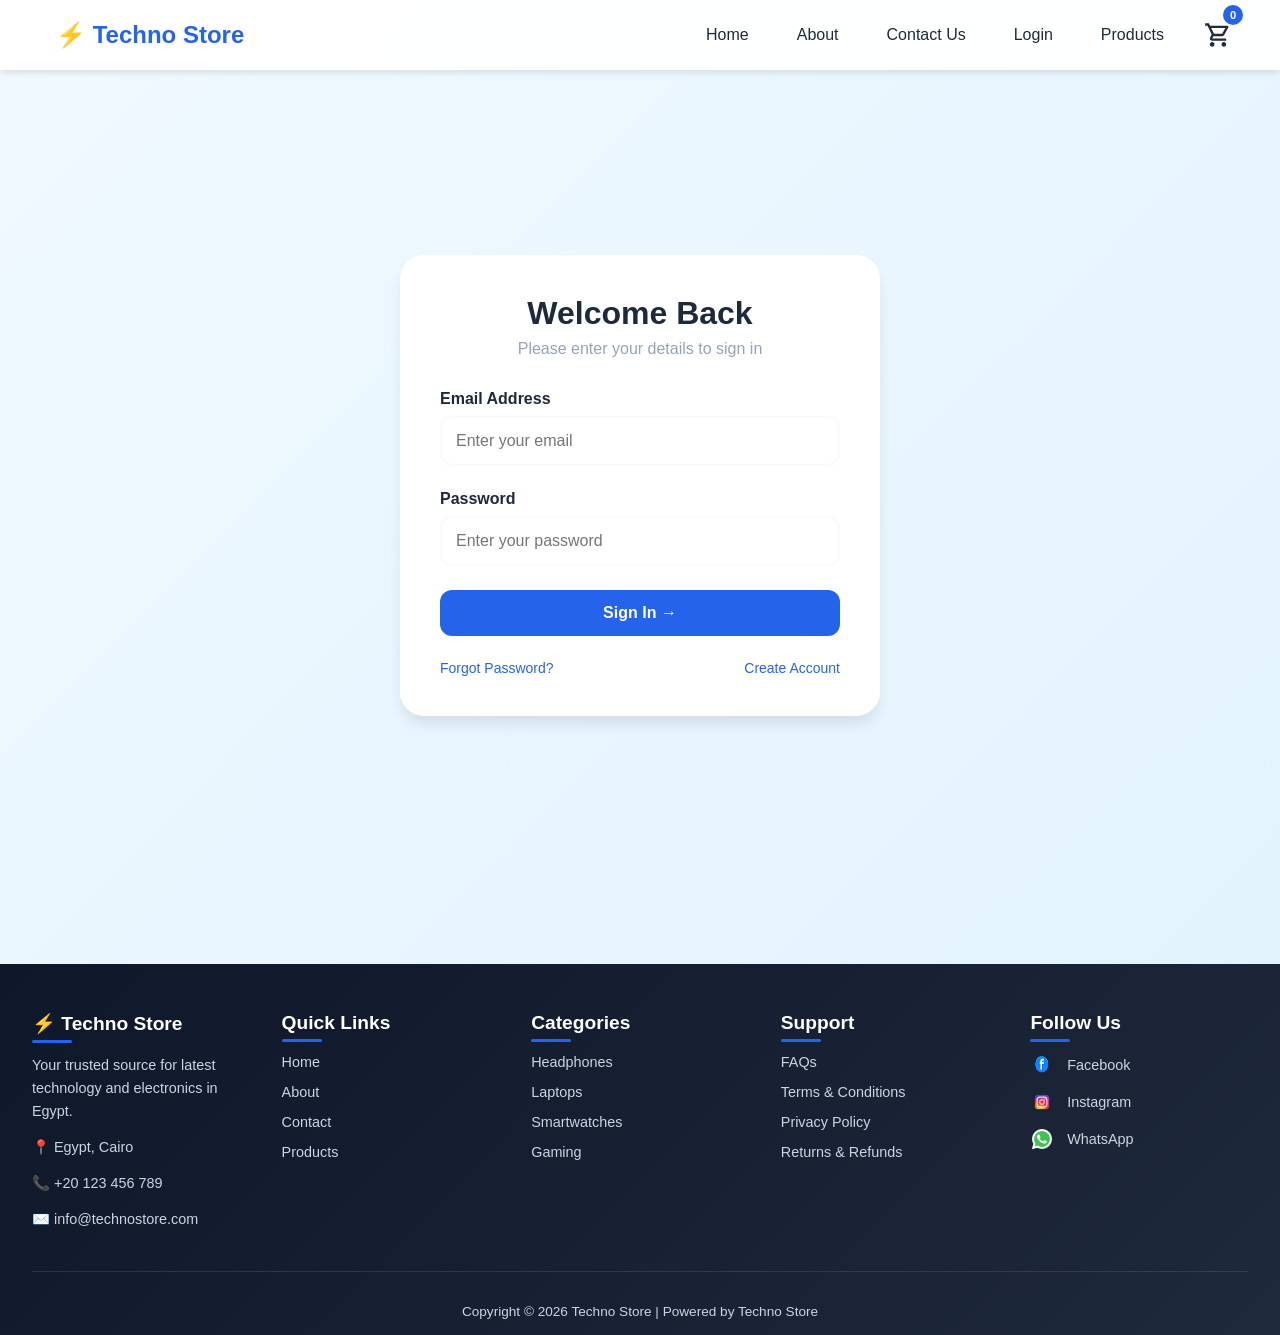
<file: login.html>
<!DOCTYPE html>
<html lang="en">
<head>
    <meta charset="UTF-8">
    <meta name="viewport" content="width=device-width, initial-scale=1.0">
    <title>Techno Store | Login</title>
    <link rel="icon" href="data:image/svg+xml,<svg xmlns=%22http://www.w3.org/2000/svg%22 viewBox=%220 0 100 100%22><text y=%22.9em%22 font-size=%2290%22>⚡</text></svg>">
    <link rel="stylesheet" href="css/style.css">
</head>
<body>
    <nav>
        <ul class="menu">
            <li onclick="hidemenu()" class="menu-btn"><button><svg xmlns="http://www.w3.org/2000/svg" viewBox="0 -960 960 960" width="28px"><path d="m256-200-56-56 224-224-224-224 56-56 224 224 224-224 56 56-224 224 224 224-56 56-224-224-224 224Z"/></svg></button></li>
            <li><a href="index.html">Home</a></li>
            <li><a href="about.html">About</a></li>
            <li><a href="contact.html">Contact Us</a></li>
            <li><a href="login.html">Login</a></li>
            <li><a href="products.html">Products</a></li>
            <li><div class="cart" onclick="openCart()">
                <svg xmlns="http://www.w3.org/2000/svg" height="24px" viewBox="0 -960 960 960" width="24px" fill="currentColor">
                    <path d="M223.5-103.5Q200-127 200-160t23.5-56.5Q247-240 280-240t56.5 23.5Q360-193 360-160t-23.5 56.5Q313-80 280-80t-56.5-23.5Zm400 0Q600-127 600-160t23.5-56.5Q647-240 680-240t56.5 23.5Q760-193 760-160t-23.5 56.5Q713-80 680-80t-56.5-23.5ZM246-720l96 200h280l110-200H246Zm-38-80h590q23 0 35 20.5t1 41.5L692-482q-11 20-29.5 31T622-440H324l-44 80h480v80H280q-45 0-68-39.5t-2-78.5l54-98-144-304H40v-80h130l38 80Zm134 280h280-280Z"/>
                </svg>
                <span class="quantity">0</span>
            </div></li>
        </ul>
        <ul>
            <li><a href="index.html"><span style="font-size: 1.5rem; font-weight: bold; color: var(--primary);">⚡ Techno Store</span></a></li>
            <li class="hideOnMob"><a href="index.html">Home</a></li>
            <li class="hideOnMob"><a href="about.html">About</a></li>
            <li class="hideOnMob"><a href="contact.html">Contact Us</a></li>
            <li class="hideOnMob"><a href="login.html">Login</a></li>
            <li class="hideOnMob"><a href="products.html">Products</a></li>
            <li class="hideOnMob"><div class="cart" onclick="openCart()">
                <svg xmlns="http://www.w3.org/2000/svg" height="28px" viewBox="0 -960 960 960" width="28px" fill="currentColor">
                    <path d="M223.5-103.5Q200-127 200-160t23.5-56.5Q247-240 280-240t56.5 23.5Q360-193 360-160t-23.5 56.5Q313-80 280-80t-56.5-23.5Zm400 0Q600-127 600-160t23.5-56.5Q647-240 680-240t56.5 23.5Q760-193 760-160t-23.5 56.5Q713-80 680-80t-56.5-23.5ZM246-720l96 200h280l110-200H246Zm-38-80h590q23 0 35 20.5t1 41.5L692-482q-11 20-29.5 31T622-440H324l-44 80h480v80H280q-45 0-68-39.5t-2-78.5l54-98-144-304H40v-80h130l38 80Zm134 280h280-280Z"/>
                </svg>
                <span class="quantity">0</span>
            </div></li>
            <li onclick="showmenu()" class="menu-btn"><button><svg xmlns="http://www.w3.org/2000/svg" viewBox="0 -960 960 960" width="28px"><path d="M120-240v-80h720v80H120Zm0-200v-80h720v80H120Zm0-200v-80h720v80H120Z"/></svg></button></li>
        </ul>
    </nav>

    <div class="login">
        <div class="login-container">
            <h2>Welcome Back</h2>
            <p class="subtitle">Please enter your details to sign in</p>
            <form onsubmit="handleLogin(event)">
                <div class="input-group">
                    <label for="email">Email Address</label>
                    <input type="email" id="email" name="email" placeholder="Enter your email" required>
                </div>
                <div class="input-group">
                    <label for="password">Password</label>
                    <input type="password" id="password" name="password" placeholder="Enter your password" required>
                </div>
                <button type="submit" class="login-btn">Sign In →</button>
                <div class="extra-links">
                    <a href="#">Forgot Password?</a>
                    <a href="#">Create Account</a>
                </div>
            </form>
        </div>
    </div>

    <!-- Shopping Cart Sidebar -->
    <div class="carttap">
        <h2>Shopping Cart</h2>
        <ul class="listcards"></ul>
        <div class="btn">
            <button class="close" onclick="closeCart()">Close</button>
            <div><h3>Total: </h3><div class="total">0</div> EGP</div>
            <button class="check" onclick="window.location.href='checkout.html'">Check Out</button>
        </div>
    </div>

    <!-- Footer -->
    <footer>
        <div class="footer-content">
            <div class="footer-section">
                <h3>⚡ Techno Store</h3>
                <p>Your trusted source for latest technology and electronics in Egypt.</p>
                <div class="footer-contact">
                    <p>📍 Egypt, Cairo</p>
                    <p>📞 +20 123 456 789</p>
                    <p>✉️ info@technostore.com</p>
                </div>
            </div>
            
            <div class="footer-section">
                <h3>Quick Links</h3>
                <ul>
                    <li><a href="index.html">Home</a></li>
                    <li><a href="about.html">About</a></li>
                    <li><a href="contact.html">Contact</a></li>
                    <li><a href="products.html">Products</a></li>
                </ul>
            </div>
            
            <div class="footer-section">
                <h3>Categories</h3>
                <ul>
                    <li><a href="products.html">Headphones</a></li>
                    <li><a href="products.html">Laptops</a></li>
                    <li><a href="products.html">Smartwatches</a></li>
                    <li><a href="products.html">Gaming</a></li>
                </ul>
            </div>
            
            <div class="footer-section">
                <h3>Support</h3>
                <ul>
                    <li><a href="#">FAQs</a></li>
                    <li><a href="#">Terms & Conditions</a></li>
                    <li><a href="#">Privacy Policy</a></li>
                    <li><a href="#">Returns & Refunds</a></li>
                </ul>
            </div>
            
            <div class="footer-section">
                <h3>Follow Us</h3>
                <div class="social-links">
                    <a href="#" class="social-link">
                        <img src="images/facebook-logo-icon-social-web-button-free-png.png" alt="Facebook" width="24">
                        <span>Facebook</span>
                    </a>
                    <a href="#" class="social-link">
                        <img src="images/instagram-logo-instagram-icon-transparent-free-png.webp" alt="Instagram" width="24">
                        <span>Instagram</span>
                    </a>
                    <a href="#" class="social-link">
                        <img src="images/icons8-whatsapp-96.png" alt="WhatsApp" width="24">
                        <span>WhatsApp</span>
                    </a>
                </div>
            </div>
        </div>
        <div class="footer-bottom">
            <p>Copyright © 2026 Techno Store | Powered by Techno Store</p>
        </div>
    </footer>
    <script src="js/script.js"></script>
</body>
</html>
</file>
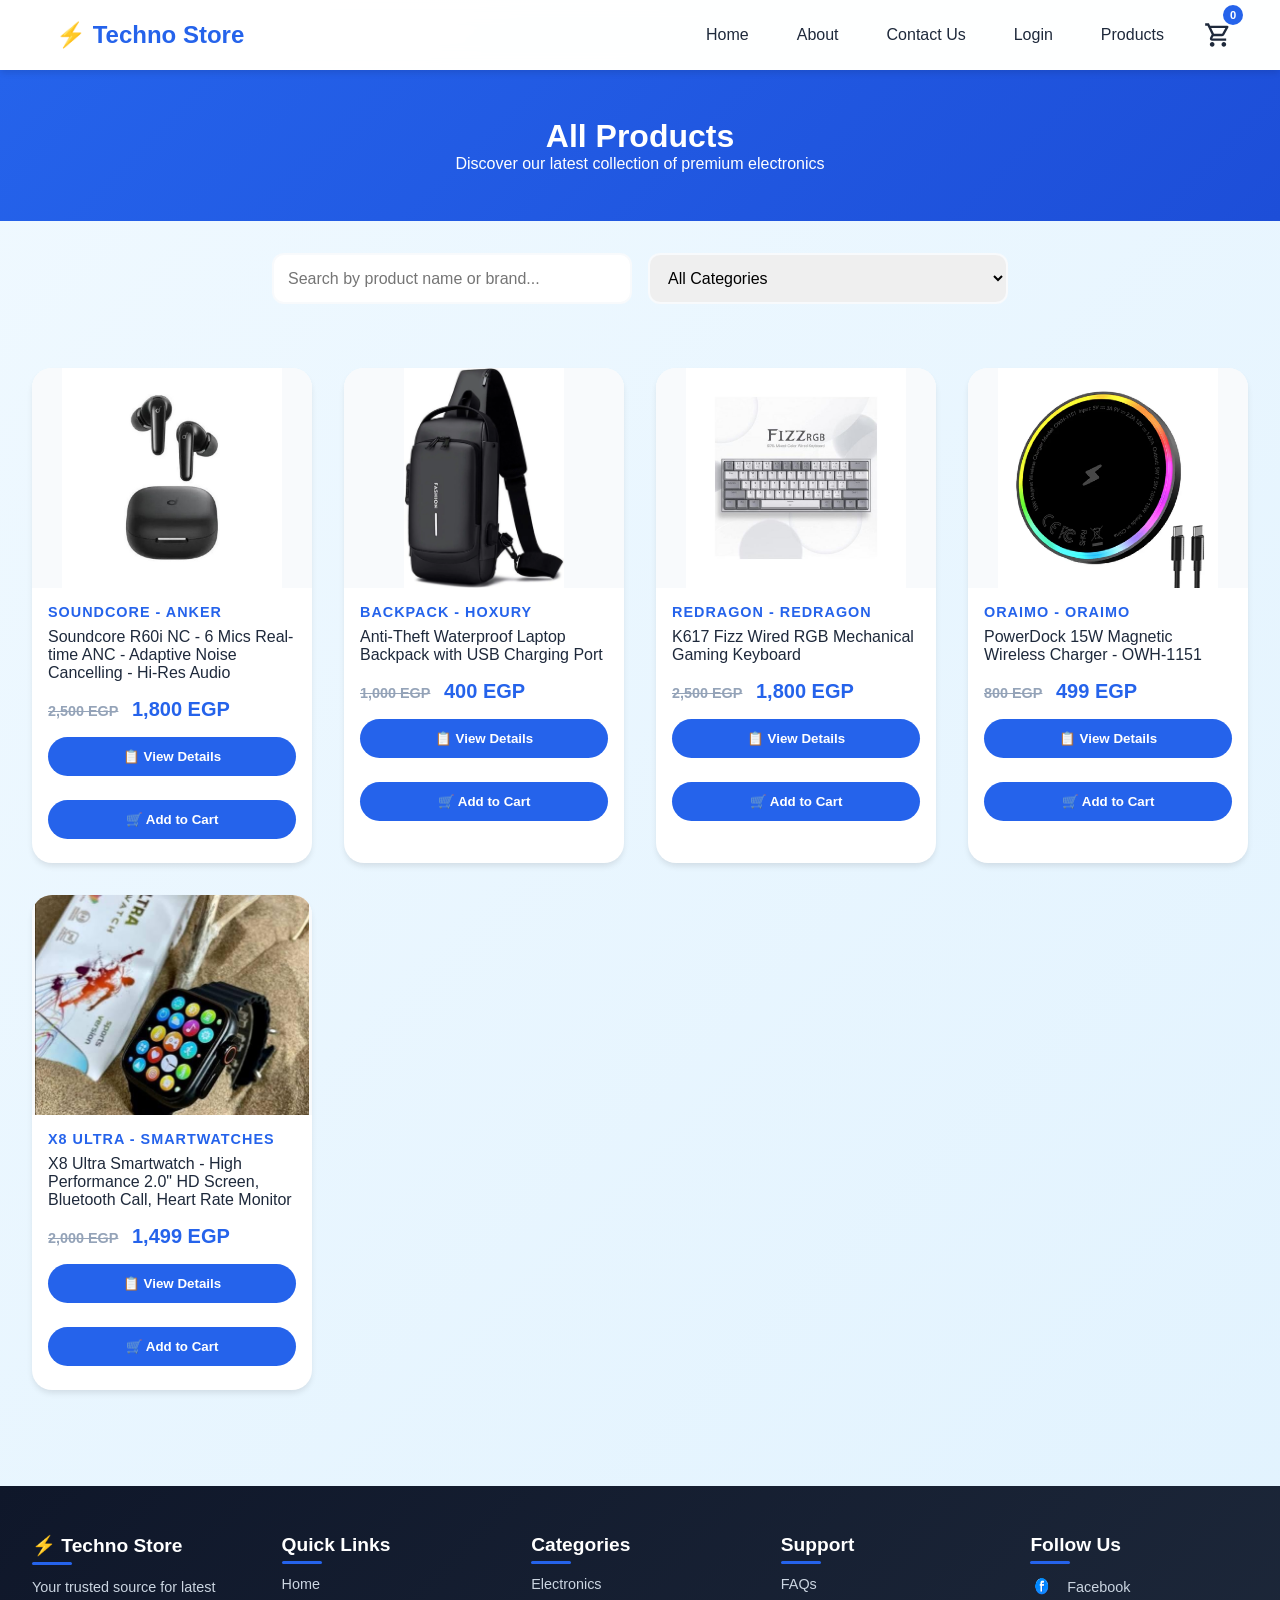
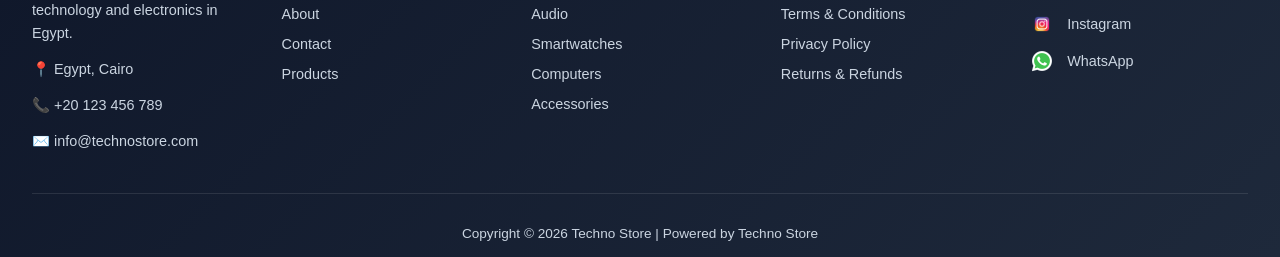
<file: products.html>
<!DOCTYPE html>
<html lang="en">
<head>
    <meta charset="UTF-8">
    <meta name="viewport" content="width=device-width, initial-scale=1.0">
    <title>Techno Store | Products</title>
    <link rel="icon" href="data:image/svg+xml,<svg xmlns=%22http://www.w3.org/2000/svg%22 viewBox=%220 0 100 100%22><text y=%22.9em%22 font-size=%2290%22>⚡</text></svg>">
    <link rel="stylesheet" href="css/style.css">
</head>
<body>
    <nav>
        <ul class="menu">
            <li onclick="hidemenu()" class="menu-btn"><button><svg xmlns="http://www.w3.org/2000/svg" viewBox="0 -960 960 960" width="28px"><path d="m256-200-56-56 224-224-224-224 56-56 224 224 224-224 56 56-224 224 224 224-56 56-224-224-224 224Z"/></svg></button></li>
            <li><a href="index.html">Home</a></li>
            <li><a href="about.html">About</a></li>
            <li><a href="contact.html">Contact Us</a></li>
            <li><a href="login.html">Login</a></li>
            <li><a href="products.html">Products</a></li>
            <li><div class="cart" onclick="openCart()">
                <svg xmlns="http://www.w3.org/2000/svg" height="24px" viewBox="0 -960 960 960" width="24px" fill="currentColor">
                    <path d="M223.5-103.5Q200-127 200-160t23.5-56.5Q247-240 280-240t56.5 23.5Q360-193 360-160t-23.5 56.5Q313-80 280-80t-56.5-23.5Zm400 0Q600-127 600-160t23.5-56.5Q647-240 680-240t56.5 23.5Q760-193 760-160t-23.5 56.5Q713-80 680-80t-56.5-23.5ZM246-720l96 200h280l110-200H246Zm-38-80h590q23 0 35 20.5t1 41.5L692-482q-11 20-29.5 31T622-440H324l-44 80h480v80H280q-45 0-68-39.5t-2-78.5l54-98-144-304H40v-80h130l38 80Zm134 280h280-280Z"/>
                </svg>
                <span class="quantity">0</span>
            </div></li>
        </ul>
        <ul>
            <li><a href="index.html"><span style="font-size: 1.5rem; font-weight: bold; color: var(--primary);">⚡ Techno Store</span></a></li>
            <li class="hideOnMob"><a href="index.html">Home</a></li>
            <li class="hideOnMob"><a href="about.html">About</a></li>
            <li class="hideOnMob"><a href="contact.html">Contact Us</a></li>
            <li class="hideOnMob"><a href="login.html">Login</a></li>
            <li class="hideOnMob"><a href="products.html">Products</a></li>
            <li class="hideOnMob"><div class="cart" onclick="openCart()">
                <svg xmlns="http://www.w3.org/2000/svg" height="28px" viewBox="0 -960 960 960" width="28px" fill="currentColor">
                    <path d="M223.5-103.5Q200-127 200-160t23.5-56.5Q247-240 280-240t56.5 23.5Q360-193 360-160t-23.5 56.5Q313-80 280-80t-56.5-23.5Zm400 0Q600-127 600-160t23.5-56.5Q647-240 680-240t56.5 23.5Q760-193 760-160t-23.5 56.5Q713-80 680-80t-56.5-23.5ZM246-720l96 200h280l110-200H246Zm-38-80h590q23 0 35 20.5t1 41.5L692-482q-11 20-29.5 31T622-440H324l-44 80h480v80H280q-45 0-68-39.5t-2-78.5l54-98-144-304H40v-80h130l38 80Zm134 280h280-280Z"/>
                </svg>
                <span class="quantity">0</span>
            </div></li>
            <li onclick="showmenu()" class="menu-btn"><button><svg xmlns="http://www.w3.org/2000/svg" viewBox="0 -960 960 960" width="28px"><path d="M120-240v-80h720v80H120Zm0-200v-80h720v80H120Zm0-200v-80h720v80H120Z"/></svg></button></li>
        </ul>
    </nav>

    <div class="page-header">
        <h1>All Products</h1>
        <p>Discover our latest collection of premium electronics</p>
    </div>

    <div class="search-filter">
        <input type="text" id="searchInput" placeholder="Search by product name or brand...">
        <select id="categoryFilter">
            <option value="all">All Categories</option>
            <option value="Electronics">Electronics</option>
            <option value="Audio">Audio</option>
            <option value="Smartwatches">Smartwatches</option>
            <option value="Computers">Computers</option>
            <option value="Accessories">Accessories</option>
        </select>
    </div>

    <div class="products-grid" id="productsGrid"></div>

    <!-- Shopping Cart Sidebar -->
    <div class="carttap">
        <h2>Shopping Cart</h2>
        <ul class="listcards"></ul>
        <div class="btn">
            <button class="close" onclick="closeCart()">Close</button>
            <div><h3>Total: </h3><div class="total">0</div> EGP</div>
            <button class="check" onclick="window.location.href='checkout.html'">Check Out</button>
        </div>
    </div>

    <!-- Footer -->
    <footer>
        <div class="footer-content">
            <div class="footer-section">
                <h3>⚡ Techno Store</h3>
                <p>Your trusted source for latest technology and electronics in Egypt.</p>
                <div class="footer-contact">
                    <p>📍 Egypt, Cairo</p>
                    <p>📞 +20 123 456 789</p>
                    <p>✉️ info@technostore.com</p>
                </div>
            </div>
            
            <div class="footer-section">
                <h3>Quick Links</h3>
                <ul>
                    <li><a href="index.html">Home</a></li>
                    <li><a href="about.html">About</a></li>
                    <li><a href="contact.html">Contact</a></li>
                    <li><a href="products.html">Products</a></li>
                </ul>
            </div>
            
            <div class="footer-section">
                <h3>Categories</h3>
                <ul>
                    <li><a href="products.html">Electronics</a></li>
                    <li><a href="products.html">Audio</a></li>
                    <li><a href="products.html">Smartwatches</a></li>
                    <li><a href="products.html">Computers</a></li>
                    <li><a href="products.html">Accessories</a></li>
                </ul>
            </div>
            
            <div class="footer-section">
                <h3>Support</h3>
                <ul>
                    <li><a href="#">FAQs</a></li>
                    <li><a href="#">Terms & Conditions</a></li>
                    <li><a href="#">Privacy Policy</a></li>
                    <li><a href="#">Returns & Refunds</a></li>
                </ul>
            </div>
            
            <div class="footer-section">
                <h3>Follow Us</h3>
                <div class="social-links">
                    <a href="#" class="social-link">
                        <img src="images/facebook-logo-icon-social-web-button-free-png.png" alt="Facebook" width="24">
                        <span>Facebook</span>
                    </a>
                    <a href="#" class="social-link">
                        <img src="images/instagram-logo-instagram-icon-transparent-free-png.webp" alt="Instagram" width="24">
                        <span>Instagram</span>
                    </a>
                    <a href="#" class="social-link">
                        <img src="images/icons8-whatsapp-96.png" alt="WhatsApp" width="24">
                        <span>WhatsApp</span>
                    </a>
                </div>
            </div>
        </div>
        <div class="footer-bottom">
            <p>Copyright © 2026 Techno Store | Powered by Techno Store</p>
        </div>
    </footer>
    <script src="js/script.js"></script>
</body>
</html>
</file>
<file: css/style.css>
* {
    margin: 0;
    padding: 0;
    box-sizing: border-box;
}

:root {
    --primary: #2563eb;
    --primary-dark: #1d4ed8;
    --primary-light: #60a5fa;
    --secondary: #0f172a;
    --accent: #3b82f6;
    --white: #ffffff;
    --gray-light: #f8fafc;
    --gray: #94a3b8;
    --dark: #1e293b;
    --success: #10b981;
    --danger: #ef4444;
    --warning: #f59e0b;
    --shadow-sm: 0 1px 2px 0 rgb(0 0 0 / 0.05);
    --shadow: 0 4px 6px -1px rgb(0 0 0 / 0.1);
    --shadow-lg: 0 10px 15px -3px rgb(0 0 0 / 0.1);
    --transition: all 0.3s ease;
}

body {
    font-family: 'Inter', -apple-system, BlinkMacSystemFont, 'Segoe UI', Roboto, sans-serif;
    background: linear-gradient(135deg, #f0f9ff 0%, #e0f2fe 100%);
    min-height: 100vh;
    color: var(--dark);
}

/* ========================================
   NAVIGATION
   ======================================== */
nav {
    background: var(--white);
    box-shadow: var(--shadow);
    position: sticky;
    top: 0;
    z-index: 1000;
    backdrop-filter: blur(10px);
    background: rgba(255, 255, 255, 0.95);
}

nav ul {
    list-style: none;
    display: flex;
    align-items: center;
    padding: 0 2rem;
    max-width: 1400px;
    margin: 0 auto;
}

nav li {
    height: 70px;
}

nav a, .cart {
    height: 100%;
    padding: 0 1.5rem;
    text-decoration: none;
    display: flex;
    align-items: center;
    color: var(--dark);
    font-weight: 500;
    transition: var(--transition);
    cursor: pointer;
}
.menu-btn button {
    height: 100%;
    fill:var(--dark);
    text-decoration: none;
    display: flex;
    align-items: center;
    transition: var(--transition);
    cursor: pointer;
}

nav a:hover, .cart:hover {
    color: var(--primary);
    background: var(--gray-light);
}

.menu-btn button:hover{
    fill: var(--primary);
    background: var(--gray-light);
}
.menu-btn button {
    background: none;
    border: none;
    font-size: 1.5rem;
}

nav li:first-child {
    margin-right: auto;
}

.cart {
    position: relative;
    padding: 0 1rem;
    display: flex;
    align-items: center;
}

.cart svg {
    fill: var(--dark);
}

.cart .quantity {
    position: absolute;
    top: 5px;
    left: 35px;
    background: var(--primary);
    color: var(--white);
    font-size: 0.7rem;
    font-weight: bold;
    width: 20px;
    height: 20px;
    border-radius: 50%;
    display: flex;
    align-items: center;
    justify-content: center;
}

.hideOnMob {
    display: block;
}

.menu-btn {
    display: none;
}

.menu {
    position: fixed;
    top: 0;
    right: 0;
    height: 100vh;
    width: 280px;
    background: var(--white);
    box-shadow: var(--shadow-lg);
    display: none;
    flex-direction: column;
    justify-content: flex-start;
    z-index: 1001;
    padding: 0;
}

.menu li {
    width: 100%;
    height: auto;
}

.menu a {
    padding: 1rem 2rem;
    width: 100%;
    border-bottom: 1px solid var(--gray-light);
}

.menu .menu-btn button {
    justify-content: flex-end;
    padding: 1rem;
}

/* ========================================
   HERO SLIDER
   ======================================== */
.hero {
    height: 95vh;
    position: relative;
    display: flex;
    align-items: center;
    justify-content: center;
    text-align: center;
    color: var(--white);
    overflow: hidden;
}

.hero-slider {
    position: absolute;
    inset: 0;
    z-index: 1;
}

.slide {
    position: absolute;
    inset: 0;
    opacity: 0;
    transition: opacity 1s ease-in-out;
}

.slide.active {
    opacity: 1;
}

.slide img {
    width: 100%;
    height: 100%;
    object-fit: cover;
}

.overlay {
    position: absolute;
    inset: 0;
    background: linear-gradient(135deg, rgba(0,0,0,0.5) 0%, rgba(0,0,0,0.3) 100%);
    z-index: 2;
}

.hero-content {
    position: relative;
    z-index: 3;
    max-width: 800px;
    padding: 2rem;
}

.hero-subtitle {
    font-size: 1.5rem;
    letter-spacing: 3px;
    text-transform: uppercase;
    margin-bottom: 1rem;
    color: var(--primary-light);
}

.hero h1 {
    font-size: 3.5rem;
    margin: 1rem 0;
    text-shadow: 2px 2px 4px rgba(0,0,0,0.3);
}

.btn {
    display: inline-flex;
    align-items: center;
    gap: 0.5rem;
    background: var(--primary);
    color: var(--white);
    padding: 1rem 2rem;
    border-radius: 50px;
    text-decoration: none;
    font-weight: 600;
    transition: var(--transition);
    border: none;
    cursor: pointer;
}

.btn:hover {
    background: var(--primary-dark);
    transform: translateY(-2px);
    box-shadow: var(--shadow-lg);
}

/* Slider Controls */
.slider-arrow {
    position: absolute;
    top: 50%;
    transform: translateY(-50%);
    background: rgba(255,255,255,0.2);
    backdrop-filter: blur(5px);
    color: var(--white);
    border: none;
    width: 50px;
    height: 50px;
    border-radius: 50%;
    cursor: pointer;
    z-index: 10;
    transition: var(--transition);
    font-size: 1.5rem;
}

.slider-arrow:hover {
    background: var(--primary);
}

.prev { left: 20px; }
.next { right: 20px; }

.slider-dots {
    position: absolute;
    bottom: 30px;
    left: 50%;
    transform: translateX(-50%);
    display: flex;
    gap: 10px;
    z-index: 10;
}

.dot {
    width: 10px;
    height: 10px;
    border-radius: 50%;
    background: rgba(255,255,255,0.5);
    cursor: pointer;
    transition: var(--transition);
}

.dot.active {
    background: var(--primary);
    width: 30px;
    border-radius: 5px;
}

/* ========================================
   SECTION HEADERS
   ======================================== */
.section-header {
    text-align: center;
    padding: 3rem 2rem 1rem;
    max-width: 1400px;
    margin: 0 auto;
}

.section-header h2 {
    font-size: 2.5rem;
    color: var(--dark);
    position: relative;
    display: inline-block;
}

.section-header h2:after {
    content: '';
    position: absolute;
    bottom: -10px;
    left: 50%;
    transform: translateX(-50%);
    width: 60px;
    height: 3px;
    background: var(--primary);
    border-radius: 3px;
}

.section-subtitle {
    color: var(--gray);
    margin-top: 1rem;
}

/* ========================================
   PROMO BANNERS SECTION
   ======================================== */
.promo-section {
    margin: 2rem 0;
}

.promo-grid {
    display: flex;
    flex-wrap: wrap;
    justify-content: center;
    gap: 2rem;
    padding: 2rem;
    max-width: 1400px;
    margin: 0 auto;
}

.promo-card {
    flex: 1;
    min-width: 280px;
    height: 350px;
    border-radius: 24px;
    overflow: hidden;
    position: relative;
    transition: all 0.3s ease;
    cursor: pointer;
    background-size: cover;
    background-position: center;
    background-repeat: no-repeat;
}

.promo-card--blue {
    background-image: url(../images/5.jfif);
}

.promo-card--teal {
    background-image: url(../images/50.jfif);
}

.promo-card--cyan {
    background-image: url(../images/6.jfif);
}

.promo-overlay {
    position: absolute;
    top: 0;
    left: 0;
    right: 0;
    bottom: 0;
    background: linear-gradient(135deg, rgba(0,0,0,0.5) 0%, rgba(0,0,0,0.3) 100%);
    transition: all 0.3s ease;
    z-index: 1;
}

.promo-card:hover .promo-overlay {
    background: linear-gradient(135deg, rgba(0,0,0,0.6) 0%, rgba(0,0,0,0.4) 100%);
}

.promo-content {
    padding: 2rem;
    display: flex;
    flex-direction: column;
    justify-content: center;
    height: 100%;
    color: var(--white);
    position: relative;
    z-index: 2;
}

.promo-content h3 {
    font-size: 1.8rem;
    margin-bottom: 1.5rem;
    line-height: 1.3;
    text-shadow: 2px 2px 4px rgba(0,0,0,0.3);
}

.promo-btn {
    display: inline-block;
    color: var(--white);
    text-decoration: none;
    border: 2px solid var(--white);
    padding: 0.75rem 1.5rem;
    border-radius: 50px;
    font-weight: 600;
    transition: all 0.3s ease;
    text-align: center;
    width: fit-content;
    background: rgba(0,0,0,0.2);
    backdrop-filter: blur(5px);
}

.promo-btn:hover {
    background: var(--white);
    color: var(--primary);
    transform: scale(1.05);
}

/* ========================================
   PRODUCTS GRID
   ======================================== */
.list, .products-grid {
    display: grid;
    grid-template-columns: repeat(auto-fill, minmax(280px, 1fr));
    gap: 2rem;
    padding: 2rem;
    max-width: 1400px;
    margin: 0 auto;
}

.item, .product-card {
    background: var(--white);
    border-radius: 20px;
    overflow: hidden;
    transition: var(--transition);
    box-shadow: var(--shadow);
    position: relative;
}

.item:hover, .product-card:hover {
    transform: translateY(-8px);
    box-shadow: var(--shadow-lg);
}

.item img, .product-card img {
    width: 100%;
    height: 220px;
    object-fit: contain;
    background: #f8fafc;
    transition: transform 0.3s ease;
}

.item:hover img, .product-card:hover img {
    transform: scale(1.05);
}

.item .title, .product-card h3 {
    padding: 1rem 1rem 0.5rem;
}

.item .title h4, .product-card h3 {
    color: var(--primary);
    font-size: 0.9rem;
    text-transform: uppercase;
    letter-spacing: 1px;
}

.prg {
    display: block;
    padding: 0 1rem;
    color: var(--dark);
    text-decoration: none;
    font-weight: 500;
    margin-bottom: 0.5rem;
    cursor: pointer;
}

.prg:hover {
    color: var(--primary);
}

.price {
    padding: 0.5rem 1rem;
    font-size: 1.25rem;
    font-weight: 700;
    color: var(--primary);
}

.last1 {
    text-decoration: line-through;
    color: var(--gray);
    font-size: 0.9rem;
    margin-right: 0.5rem;
}

.btn2, .details-btn {
    margin: 0.5rem 1rem 1.5rem;
    width: calc(100% - 2rem);
    padding: 0.75rem;
    background: var(--primary);
    color: var(--white);
    border: none;
    border-radius: 50px;
    font-weight: 600;
    cursor: pointer;
    transition: var(--transition);
    text-align: center;
    display: block;
    text-decoration: none;
}

.btn2:hover, .details-btn:hover {
    background: var(--primary-dark);
    transform: translateY(-2px);
}

.badge {
    position: absolute;
    top: 1rem;
    left: 1rem;
    background: var(--danger);
    color: white;
    padding: 0.25rem 0.75rem;
    border-radius: 50px;
    font-size: 0.75rem;
    font-weight: 600;
    z-index: 1;
}

.badge.bestseller {
    background: var(--warning);
    color: var(--dark);
}

/* ========================================
   CART SIDEBAR 
   ======================================== */
.carttap {
    position: fixed;
    top: 0;
    right: 0;
    width: 400px;
    max-width: 90vw;
    height: 100vh;
    height: 100dvh;
    background: var(--white);
    box-shadow: var(--shadow-lg);
    z-index: 1002;
    display: none;
    grid-template-rows: auto 1fr auto;
    animation: slideIn 0.3s ease;
    overflow-x: hidden;
}

@keyframes slideIn {
    from { transform: translateX(100%); }
    to { transform: translateX(0); }
}

.carttap h2 {
    padding: 1.5rem;
    border-bottom: 1px solid var(--gray-light);
    color: var(--dark);
    font-size: 1.3rem;
}

.listcards{
    overflow-y: auto;
    overflow-x: hidden;
    padding: 0.5rem;
    min-height: 0;
}

.listcards li {
    display: grid;
    grid-template-columns: 60px minmax(0, 1fr) 70px 90px;
    gap: 0.6rem;
    align-items: center;
}
.listcards li strong {
    font-size: 0.85rem;
}

.listcards li small {
    font-size: 0.72rem;
     white-space: nowrap;
    overflow: hidden;
    text-overflow: ellipsis;
    display: block;
}

.listcards li img {
    width: 100%;
    height: 70px;
    object-fit: contain;
    border-radius: 10px;
    background: #f8fafc;
}

.listcards li div {
    display: flex;
    align-items: center;
    gap: 0.5rem;
}

.listcards li button {
    width: 28px;
    height: 28px;
    border-radius: 50%;
    border: 1px solid var(--gray-light);
    background: var(--white);
    cursor: pointer;
    transition: var(--transition);
}

.listcards li button:hover {
    background: var(--primary);
    color: var(--white);
}

.carttap .btn{
    display: grid;
    grid-template-columns: 1fr 1.2fr 1fr;
    gap: 0.8rem;
    padding: 1rem;
    background: var(--white);
    border-top: 1px solid #e2e8f0;
}

.carttap .btn .close,
.carttap .btn .check{
    border: none;
    border-radius: 14px;
    padding: 0.9rem 1rem;
    font-size: 0.95rem;
    font-weight: 700;
    cursor: pointer;
    transition: all 0.25s ease;
    display: flex;
    align-items: center;
    justify-content: center;
    box-shadow: 0 2px 8px rgba(0,0,0,0.08);
}

.carttap .btn .close{
    background: #fee2e2;
    color: #dc2626;
}

.carttap .btn .close:hover{
    background: #dc2626;
    color: white;
    transform: translateY(-2px);
}

.carttap .btn .check{
    background: var(--primary);
    color: white;
}

.carttap .btn .check:hover{
    background: var(--primary-dark);
    transform: translateY(-2px);
}

.carttap .btn div{
    background: linear-gradient(135deg, #eff6ff, #dbeafe);
    border-radius: 14px;
    display: flex;
    align-items: center;
    justify-content: center;
    gap: 0.3rem;
    font-weight: 700;
    font-size: 0.95rem;
    padding: 0 0.8rem;
    color: var(--primary);
    border: 1px solid #bfdbfe;
}

.total{
    color: #1d4ed8;
    font-size: 1.1rem;
    font-weight: 800;
}

/* ========================================
   TESTIMONIALS SECTION
   ======================================== */
.testimonials {
    background: linear-gradient(135deg, var(--primary-dark), var(--primary));
    padding: 4rem 2rem;
    margin-top: 3rem;
}

.testimonials .section-header h2 {
    color: var(--white);
}

.testimonials .section-header h2:after {
    background: var(--white);
}

.testimonials .section-subtitle {
    color: rgba(255,255,255,0.8);
}

.testimonials-grid {
    display: grid;
    grid-template-columns: repeat(auto-fit, minmax(300px, 1fr));
    gap: 2rem;
    max-width: 1400px;
    margin: 0 auto;
    padding: 2rem 0;
}

.testimonial-card {
    background: var(--white);
    border-radius: 20px;
    padding: 2rem;
    text-align: center;
    transition: var(--transition);
}

.testimonial-card:hover {
    transform: translateY(-5px);
}

.testimonial-card p {
    color: var(--dark);
    line-height: 1.6;
    margin-bottom: 1.5rem;
    font-style: italic;
}

.testimonial-card h4 {
    color: var(--primary);
    margin-bottom: 0.25rem;
}

.testimonial-card .title {
    color: var(--gray);
    font-size: 0.8rem;
}

/* ========================================
   LOGIN
   ======================================== */
.contact, .about, .login {
    min-height: calc(100vh - 70px);
    display: flex;
    align-items: center;
    justify-content: center;
    padding: 2rem;
}

.login-container,
.about-container,
.contact-container {
    background: var(--white);
    padding: 2.5rem;
    border-radius: 24px;
    box-shadow: var(--shadow-lg);
    width: 100%;
    max-width: 480px;
}

.login-container h2,
.about-container h2,
.contact-container h2 {
    color: var(--dark);
    margin-bottom: 0.5rem;
    text-align: center;
    font-size: 2rem;
}

.subtitle {
    color: var(--gray);
    text-align: center;
    margin-bottom: 2rem;
}

.input-group {
    margin-bottom: 1.5rem;
}

.input-group label {
    display: block;
    margin-bottom: 0.5rem;
    font-weight: 600;
    color: var(--dark);
}

.input-group input,
.input-group textarea,
.input-group select {
    width: 100%;
    padding: 0.875rem;
    border: 2px solid var(--gray-light);
    border-radius: 12px;
    font-size: 1rem;
    transition: var(--transition);
    font-family: inherit;
}

.input-group input:focus,
.input-group textarea:focus,
.input-group select:focus {
    outline: none;
    border-color: var(--primary);
    box-shadow: 0 0 0 3px rgba(37, 99, 235, 0.1);
}

.input-group textarea {
    resize: vertical;
}

.login-btn,
.action-btn {
    width: 100%;
    padding: 0.875rem;
    background: var(--primary);
    color: var(--white);
    border: none;
    border-radius: 12px;
    font-size: 1rem;
    font-weight: 600;
    cursor: pointer;
    transition: var(--transition);
    text-align: center;
    text-decoration: none;
    display: block;
}

.login-btn:hover,
.action-btn:hover {
    background: var(--primary-dark);
    transform: translateY(-2px);
}

.extra-links {
    display: flex;
    justify-content: space-between;
    margin-top: 1.5rem;
    font-size: 0.875rem;
}

.extra-links a,
.back-link {
    color: var(--primary);
    text-decoration: none;
}

.extra-links a:hover,
.back-link:hover {
    text-decoration: underline;
}

.back-link {
    display: block;
    text-align: center;
    margin-top: 1rem;
}

/* About Page */
.about-content p {
    color: var(--dark);
    line-height: 1.8;
    margin-bottom: 1rem;
}

.about-stats {
    display: grid;
    grid-template-columns: repeat(auto-fit, minmax(150px, 1fr));
    gap: 1.5rem;
    margin: 2rem 0;
    text-align: center;
}

.stat h3 {
    font-size: 2rem;
    color: var(--primary);
}

.stat p {
    color: var(--gray);
}

/* Contact Page */
.contact-container {
    max-width: 600px;
}

/* ========================================
   PRODUCT DETAILS PAGE
   ======================================== */
.product-details {
    display: grid;
    grid-template-columns: 1fr 1fr;
    gap: 3rem;
    max-width: 1200px;
    margin: 3rem auto;
    padding: 2rem;
    background: var(--white);
    border-radius: 24px;
    box-shadow: var(--shadow);
}

.product-gallery {
    display: flex;
    flex-direction: column;
    gap: 1rem;
}

.main-image {
    width: 100%;
    border-radius: 16px;
    overflow: hidden;
    background: #f8fafc;
}

.main-image img {
    width: 100%;
    height: 400px;
    object-fit: contain;
}

.thumbnail-list {
    display: flex;
    gap: 1rem;
    justify-content: center;
    flex-wrap: wrap;
}

.thumbnail {
    width: 80px;
    height: 80px;
    border-radius: 12px;
    overflow: hidden;
    cursor: pointer;
    border: 2px solid transparent;
    transition: var(--transition);
    background: #f8fafc;
}

.thumbnail.active {
    border-color: var(--primary);
}

.thumbnail img {
    width: 100%;
    height: 100%;
    object-fit: contain;
}

.thumbnail:hover {
    transform: scale(1.05);
}

.product-info h1 {
    font-size: 2rem;
    margin-bottom: 0.5rem;
}

.product-info .price {
    font-size: 2rem;
    color: var(--primary);
    font-weight: 700;
    margin-bottom: 1rem;
    padding: 0;
}

.product-info ul {
    margin: 1.5rem 0;
    padding-left: 1.5rem;
}

.product-info li {
    margin: 0.5rem 0;
    color: var(--dark);
}

/* ========================================
   PRODUCTS PAGE - FILTERS
   ======================================== */
.page-header {
    text-align: center;
    padding: 3rem 2rem;
    background: linear-gradient(135deg, var(--primary), var(--primary-dark));
    color: var(--white);
}

.search-filter {
    display: flex;
    gap: 1rem;
    padding: 2rem;
    max-width: 800px;
    margin: 0 auto;
    flex-wrap: wrap;
}

.search-filter input,
.search-filter select {
    flex: 1;
    min-width: 200px;
    padding: 0.875rem;
    border: 2px solid var(--gray-light);
    border-radius: 12px;
    font-size: 1rem;
}

/* ========================================
   CHECKOUT PAGE
   ======================================== */
.checkout-page {
    max-width: 600px;
    margin: 3rem auto;
    padding: 2rem;
    background: var(--white);
    border-radius: 24px;
    box-shadow: var(--shadow);
}

.checkout-form {
    display: flex;
    flex-direction: column;
    gap: 1.5rem;
}

.checkout-form input,
.checkout-form select {
    padding: 0.875rem;
    border: 2px solid var(--gray-light);
    border-radius: 12px;
    font-size: 1rem;
    font-family: inherit;
}

.checkout-form input:focus,
.checkout-form select:focus {
    outline: none;
    border-color: var(--primary);
}

.checkout-page .btn {
    background: var(--primary);
    color: white;
    padding: 1rem 2rem;
    border-radius: 50px;
    text-decoration: none;
    display: inline-block;
    border: none;
    cursor: pointer;
    font-size: 1rem;
    font-weight: 600;
    width: 100%;
}

.checkout-page .btn:hover {
    background: var(--primary-dark);
    transform: translateY(-2px);
}

/* ========================================
   FOOTER STYLES
   ======================================== */
footer {
    background: linear-gradient(135deg, #0f172a, #1e293b);
    color: #cbd5e1;
    padding: 3rem 2rem 1rem;
    margin-top: 4rem;
}

.footer-content {
    display: flex;
    flex-wrap: wrap;
    justify-content: space-between;
    gap: 2rem;
    max-width: 1400px;
    margin: 0 auto;
}

.footer-section {
    flex: 1;
    min-width: 180px;
}

.footer-section h3 {
    color: var(--white);
    margin-bottom: 1.2rem;
    font-size: 1.2rem;
    position: relative;
    display: inline-block;
}

.footer-section h3::after {
    content: '';
    position: absolute;
    bottom: -8px;
    left: 0;
    width: 40px;
    height: 3px;
    background: var(--primary);
    border-radius: 3px;
}

.footer-section p {
    line-height: 1.6;
    margin-bottom: 0.5rem;
    font-size: 0.9rem;
}

.footer-contact p {
    margin-top: 0.8rem;
    display: flex;
    align-items: center;
    gap: 0.5rem;
}

.footer-section ul {
    list-style: none;
    padding: 0;
}

.footer-section ul li {
    margin-bottom: 0.75rem;
}

.footer-section ul li a {
    color: #cbd5e1;
    text-decoration: none;
    transition: all 0.3s ease;
    display: inline-block;
    font-size: 0.9rem;
}

.footer-section ul li a:hover {
    color: var(--primary);
    transform: translateX(5px);
}

.social-links {
    display: flex;
    flex-direction: column;
    gap: 0.8rem;
    margin-bottom: 1.5rem;
}

.social-link {
    display: flex;
    align-items: center;
    gap: 0.8rem;
    color: #cbd5e1;
    text-decoration: none;
    transition: all 0.3s ease;
    font-size: 0.9rem;
}

.social-link img {
    width: 24px;
    height: 24px;
    transition: all 0.3s ease;
}

.social-link:hover {
    color: var(--primary);
    transform: translateX(5px);
}

.social-link:hover img {
    transform: scale(1.1);
}

.app-buttons {
    display: flex;
    flex-direction: column;
    gap: 0.8rem;
    margin-top: 0.5rem;
}

.app-btn {
    display: inline-block;
    transition: all 0.3s ease;
}

.app-btn img {
    width: 140px;
    height: auto;
    border-radius: 8px;
}

.app-btn:hover {
    transform: translateY(-3px);
}

.footer-bottom {
    text-align: center;
    padding-top: 2rem;
    margin-top: 2rem;
    border-top: 1px solid rgba(255,255,255,0.1);
    font-size: 0.85rem;
}

/* ========================================
   SCROLL REVEAL ANIMATIONS
   ======================================== */
.reveal {
    opacity: 0;
    transform: translateY(30px);
    transition: all 0.8s cubic-bezier(0.25, 0.46, 0.45, 0.94);
}

.reveal.active {
    opacity: 1;
    transform: translateY(0);
}

.reveal-left {
    opacity: 0;
    transform: translateX(-30px);
    transition: all 0.8s cubic-bezier(0.25, 0.46, 0.45, 0.94);
}

.reveal-left.active {
    opacity: 1;
    transform: translateX(0);
}

.reveal-right {
    opacity: 0;
    transform: translateX(30px);
    transition: all 0.8s cubic-bezier(0.25, 0.46, 0.45, 0.94);
}

.reveal-right.active {
    opacity: 1;
    transform: translateX(0);
}

.reveal-scale {
    opacity: 0;
    transform: scale(0.9);
    transition: all 0.6s cubic-bezier(0.25, 0.46, 0.45, 0.94);
}

.reveal-scale.active {
    opacity: 1;
    transform: scale(1);
}

.delay-1 { transition-delay: 0.1s; }
.delay-2 { transition-delay: 0.2s; }
.delay-3 { transition-delay: 0.3s; }
.delay-4 { transition-delay: 0.4s; }
.delay-5 { transition-delay: 0.5s; }

/* ========================================
   PERFORMANCE & LAZY LOADING
   ======================================== */
img {
    width: 100%;
    height: auto;
    display: block;
}

img[loading="lazy"] {
    opacity: 0;
    transition: opacity 0.3s ease;
}

img[loading="lazy"].loaded {
    opacity: 1;
}

* {
    -webkit-tap-highlight-color: transparent;
}

@media (prefers-reduced-motion: reduce) {
    * {
        animation-duration: 0.01ms !important;
        animation-iteration-count: 1 !important;
        transition-duration: 0.01ms !important;
    }
}

/* ========================================
   RESPONSIVE
   ======================================== */

@media (max-width: 992px) {
    .hero h1 {
        font-size: 2.5rem;
    }
    
    .product-details {
        grid-template-columns: 1fr;
        margin: 2rem;
        gap: 2rem;
    }
    
    .main-image img {
        height: 350px;
    }
    
    .footer-content {
        gap: 1.5rem;
    }
    
    .footer-section {
        min-width: 200px;
    }
    .listcards li {
    display: grid;
    grid-template-columns: 60px minmax(0, 1fr) 70px 90px;
    gap: 0.6rem;
    align-items: center;
    }
    .listcards li strong {
        font-size: 0.85rem;
    }

    .listcards li small {
        font-size: 0.72rem;
        white-space: nowrap;
        overflow: hidden;
        text-overflow: ellipsis;
        display: block;
    }

}

@media (max-width: 768px) {
    .hideOnMob {
        display: none !important;
    }
    
    .menu-btn {
        display: block !important;
    }
    
    .hero {
        height: 60vh;
    }
    
    .hero h1 {
        font-size: 1.8rem;
    }
    
    .hero-subtitle {
        font-size: 0.9rem;
    }
    
    .promo-grid {
        flex-direction: column;
        padding: 1rem;
        gap: 1.5rem;
    }
    
    .promo-card {
        min-width: auto;
        height: 280px;
    }
    
    .promo-content h3 {
        font-size: 1.5rem;
    }
    
    .promo-btn {
        padding: 0.6rem 1.2rem;
        font-size: 0.9rem;
    }
    
    .list, .products-grid {
        grid-template-columns: repeat(auto-fill, minmax(250px, 1fr));
        padding: 1rem;
        gap: 1rem;
    }
    
    .section-header h2 {
        font-size: 1.8rem;
    }
    
    .section-header {
        padding: 2rem 1rem 0.5rem;
    }
    
    .testimonials-grid {
        grid-template-columns: 1fr;
        gap: 1.5rem;
    }
    
    .testimonial-card {
        padding: 1.5rem;
    }
    
    .carttap {
        width: 100%;
        max-width: 100%;
        border-radius: 0;
    }
    
    .carttap h2 {
        font-size: 1.3rem;
        padding: 1rem;
    }
    
    .listcards li img {
        width: 50px;
        height: 50px;
    }
    
    .listcards li button {
        width: 28px;
        height: 28px;
        font-size: 0.9rem;
    }
    
    .carttap .btn .close,
    .carttap .btn .check {
        padding: 0.75rem;
        font-size: 0.9rem;
    }
    
    .carttap .btn div {
        font-size: 0.9rem;
        padding: 0 0.5rem;
    }
    
    .total {
        font-size: 1.1rem;
    }
    
    footer {
        padding: 2rem 1rem 1rem;
    }
    
    .footer-content {
        flex-direction: column;
        text-align: center;
        gap: 2rem;
    }
    
    .footer-section h3::after {
        left: 50%;
        transform: translateX(-50%);
    }
    
    .footer-section ul li a:hover {
        transform: translateX(0);
    }
    
    .social-links {
        align-items: center;
    }
    
    .footer-contact p {
        justify-content: center;
    }
    
    .app-buttons {
        align-items: center;
    }
    
    .thumbnail {
        width: 60px;
        height: 60px;
    }
    
    .search-filter {
        flex-direction: column;
        padding: 1.5rem;
    }
    
    .search-filter input,
    .search-filter select {
        width: 100%;
    }
}

@keyframes fadeUp {
    from {
        opacity: 0;
        transform: translateY(30px);
    }
    to {
        opacity: 1;
        transform: translateY(0);
    }
}

.fade-up {
    animation: fadeUp 0.6s ease-out;
}
</file>
